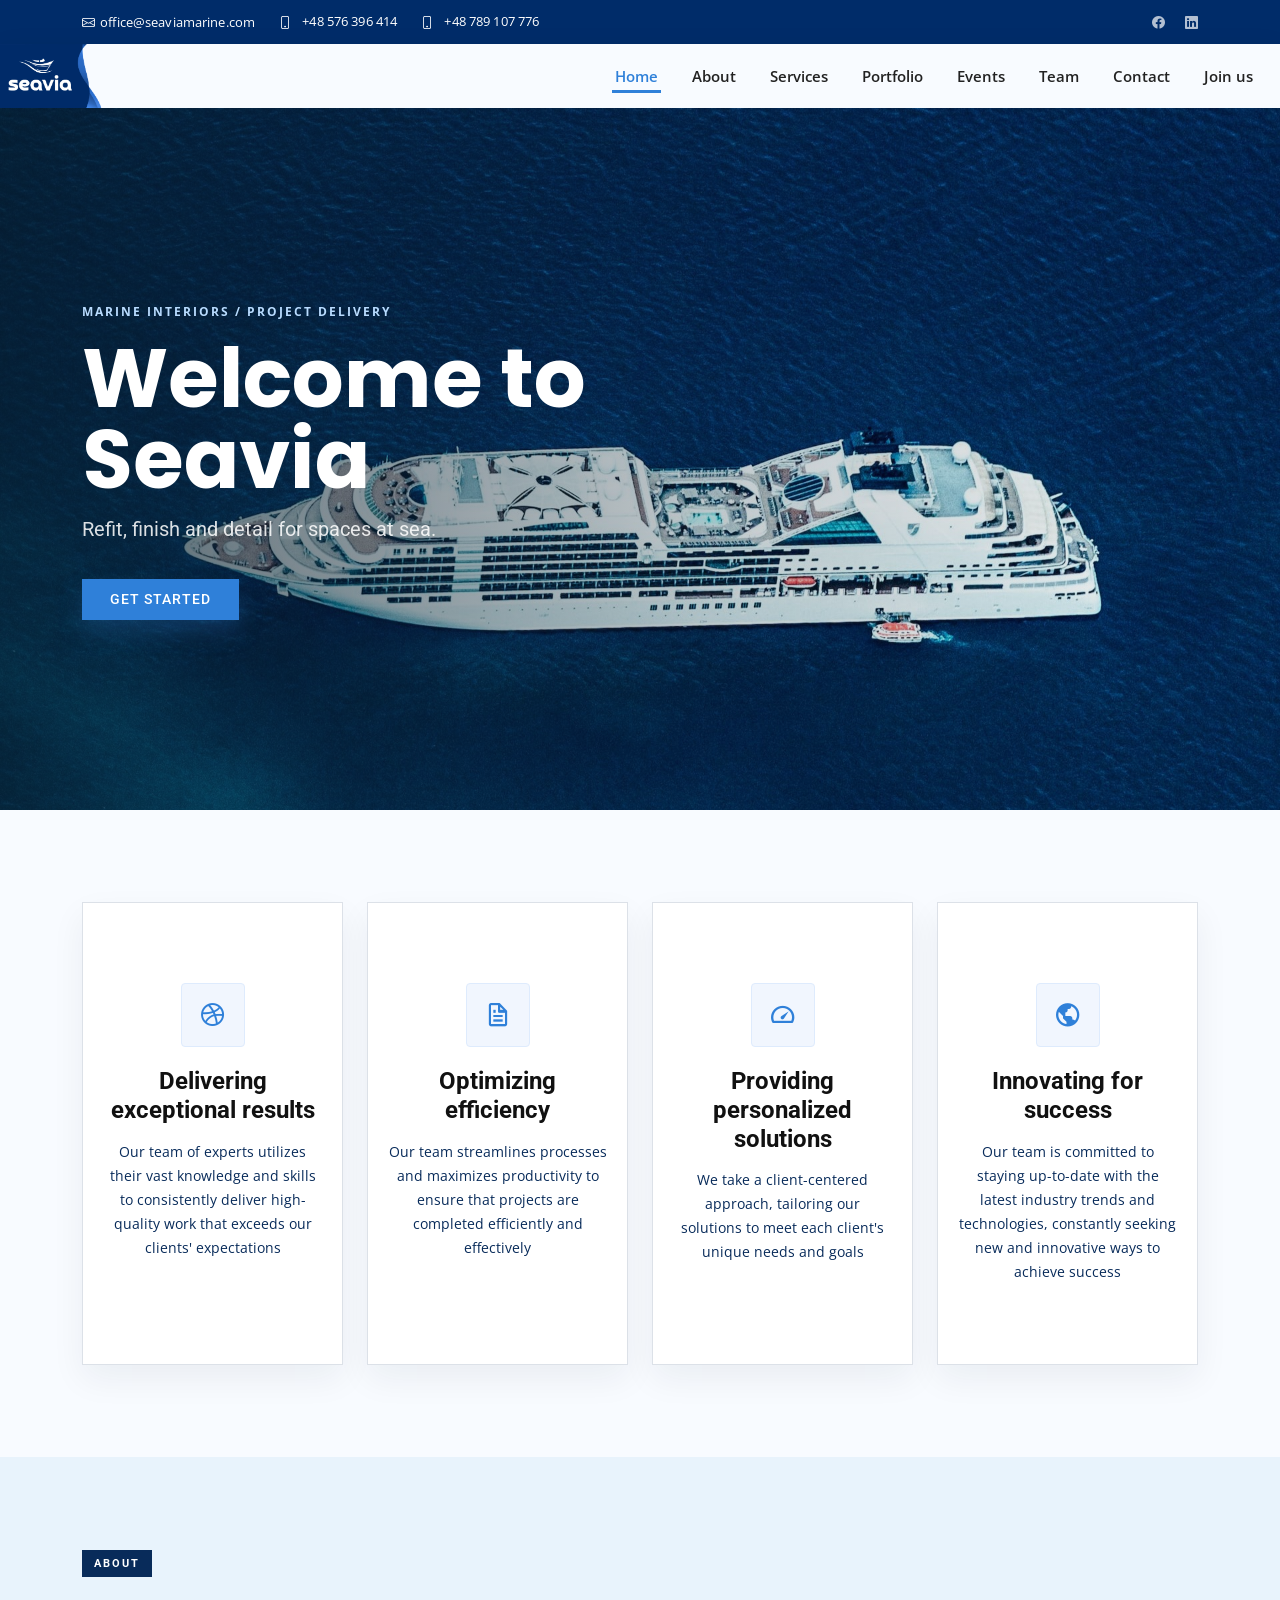
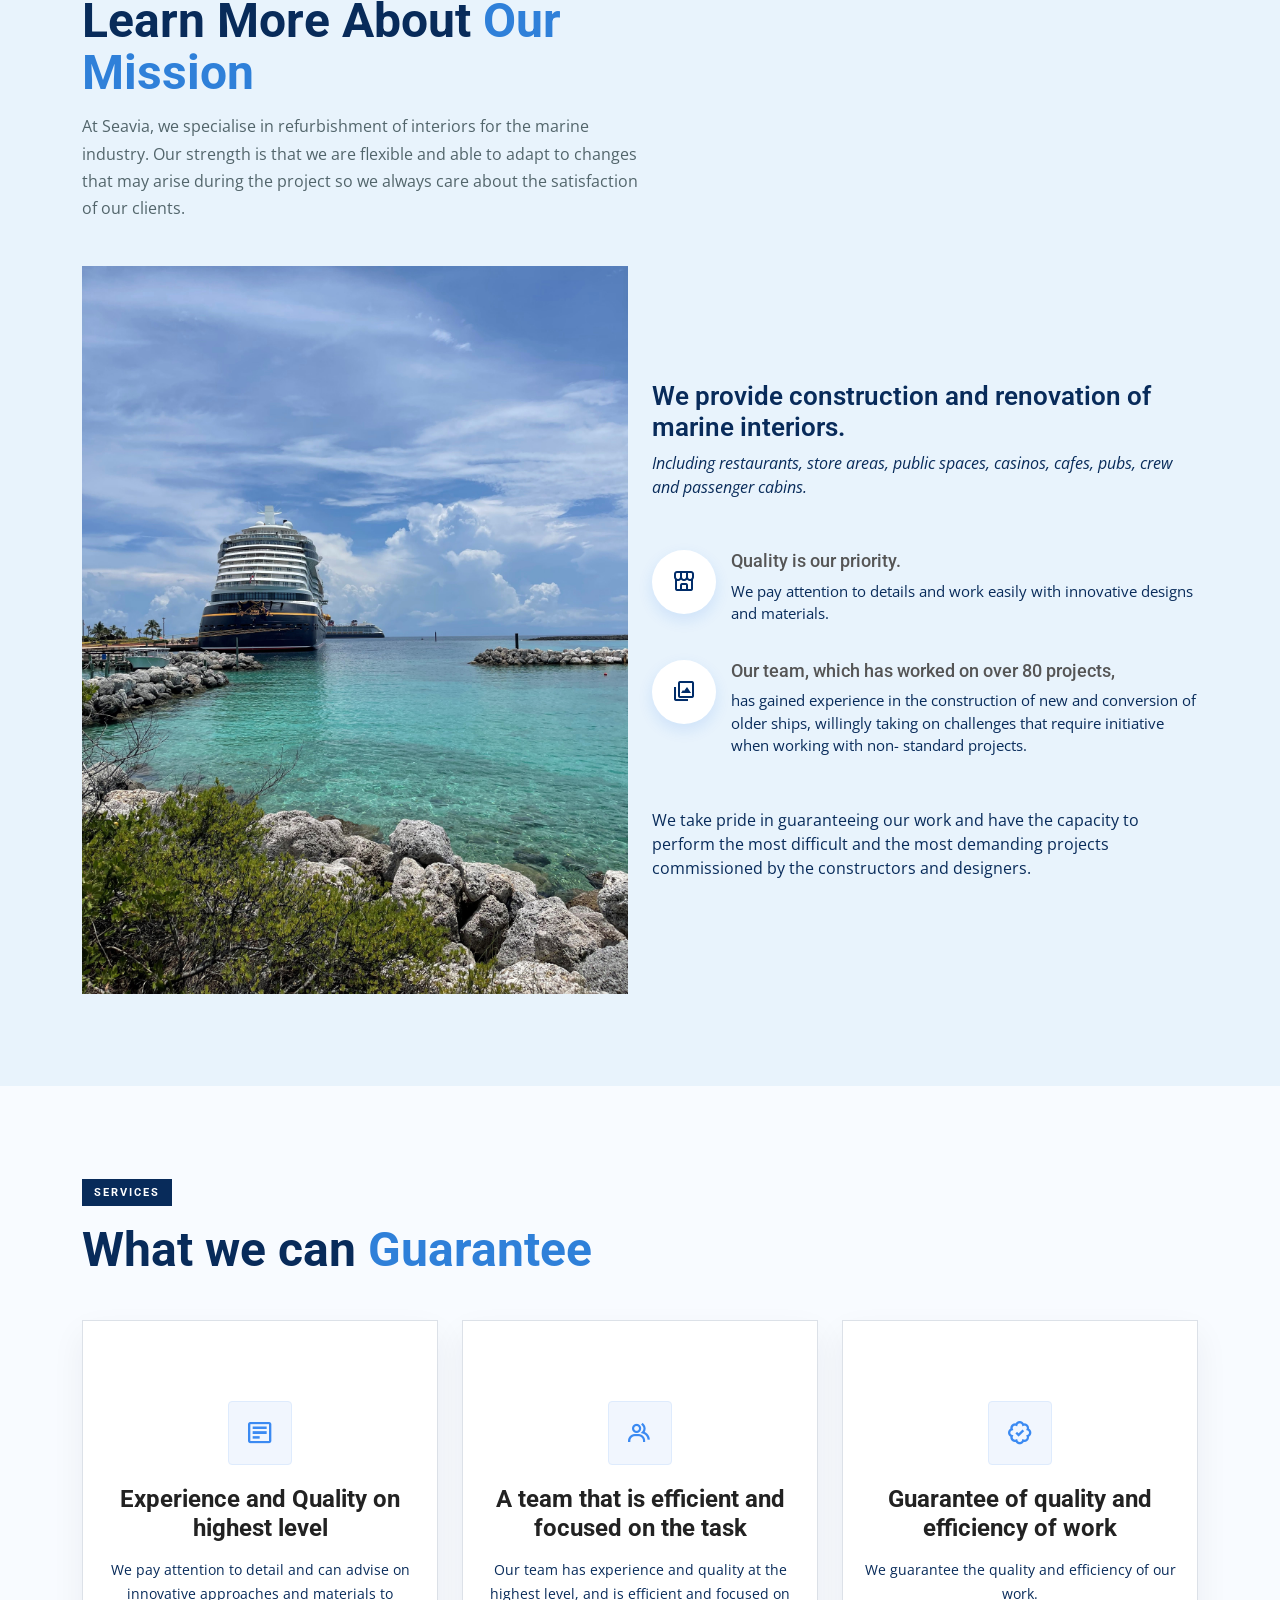
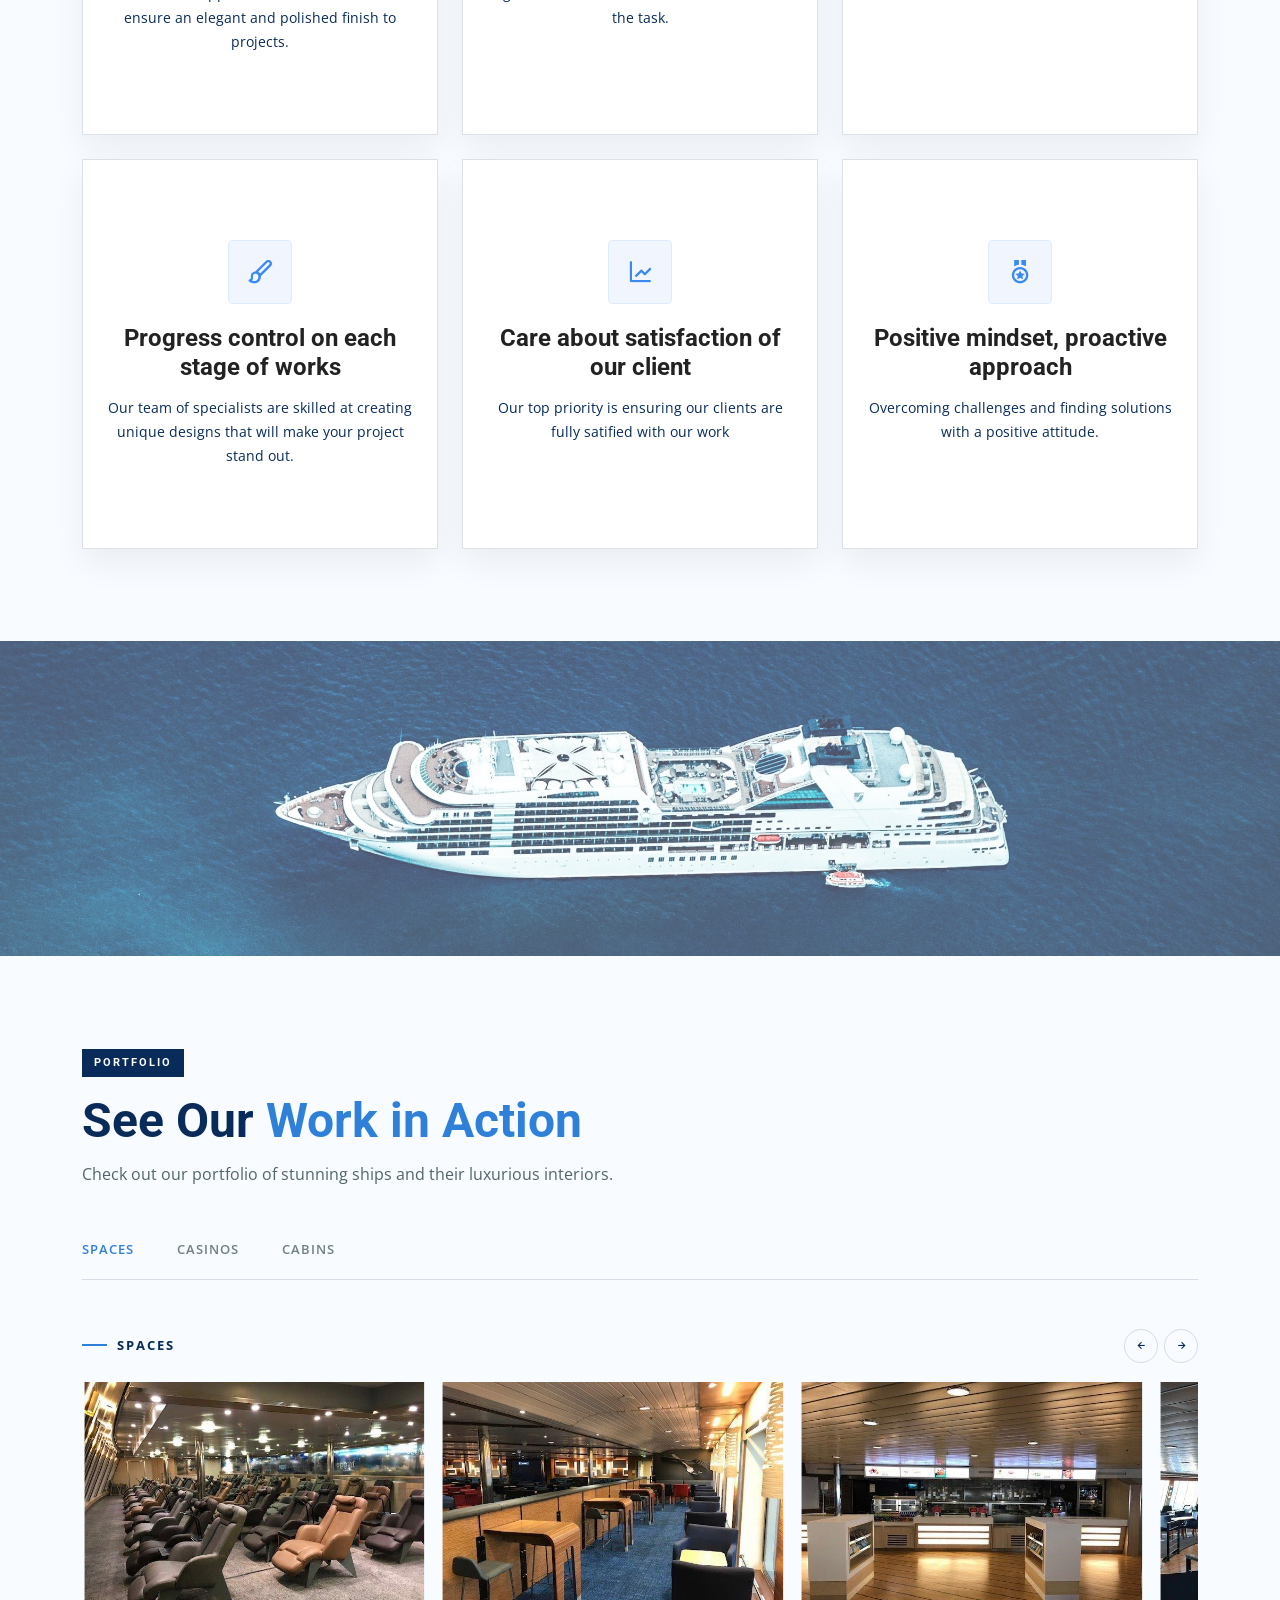
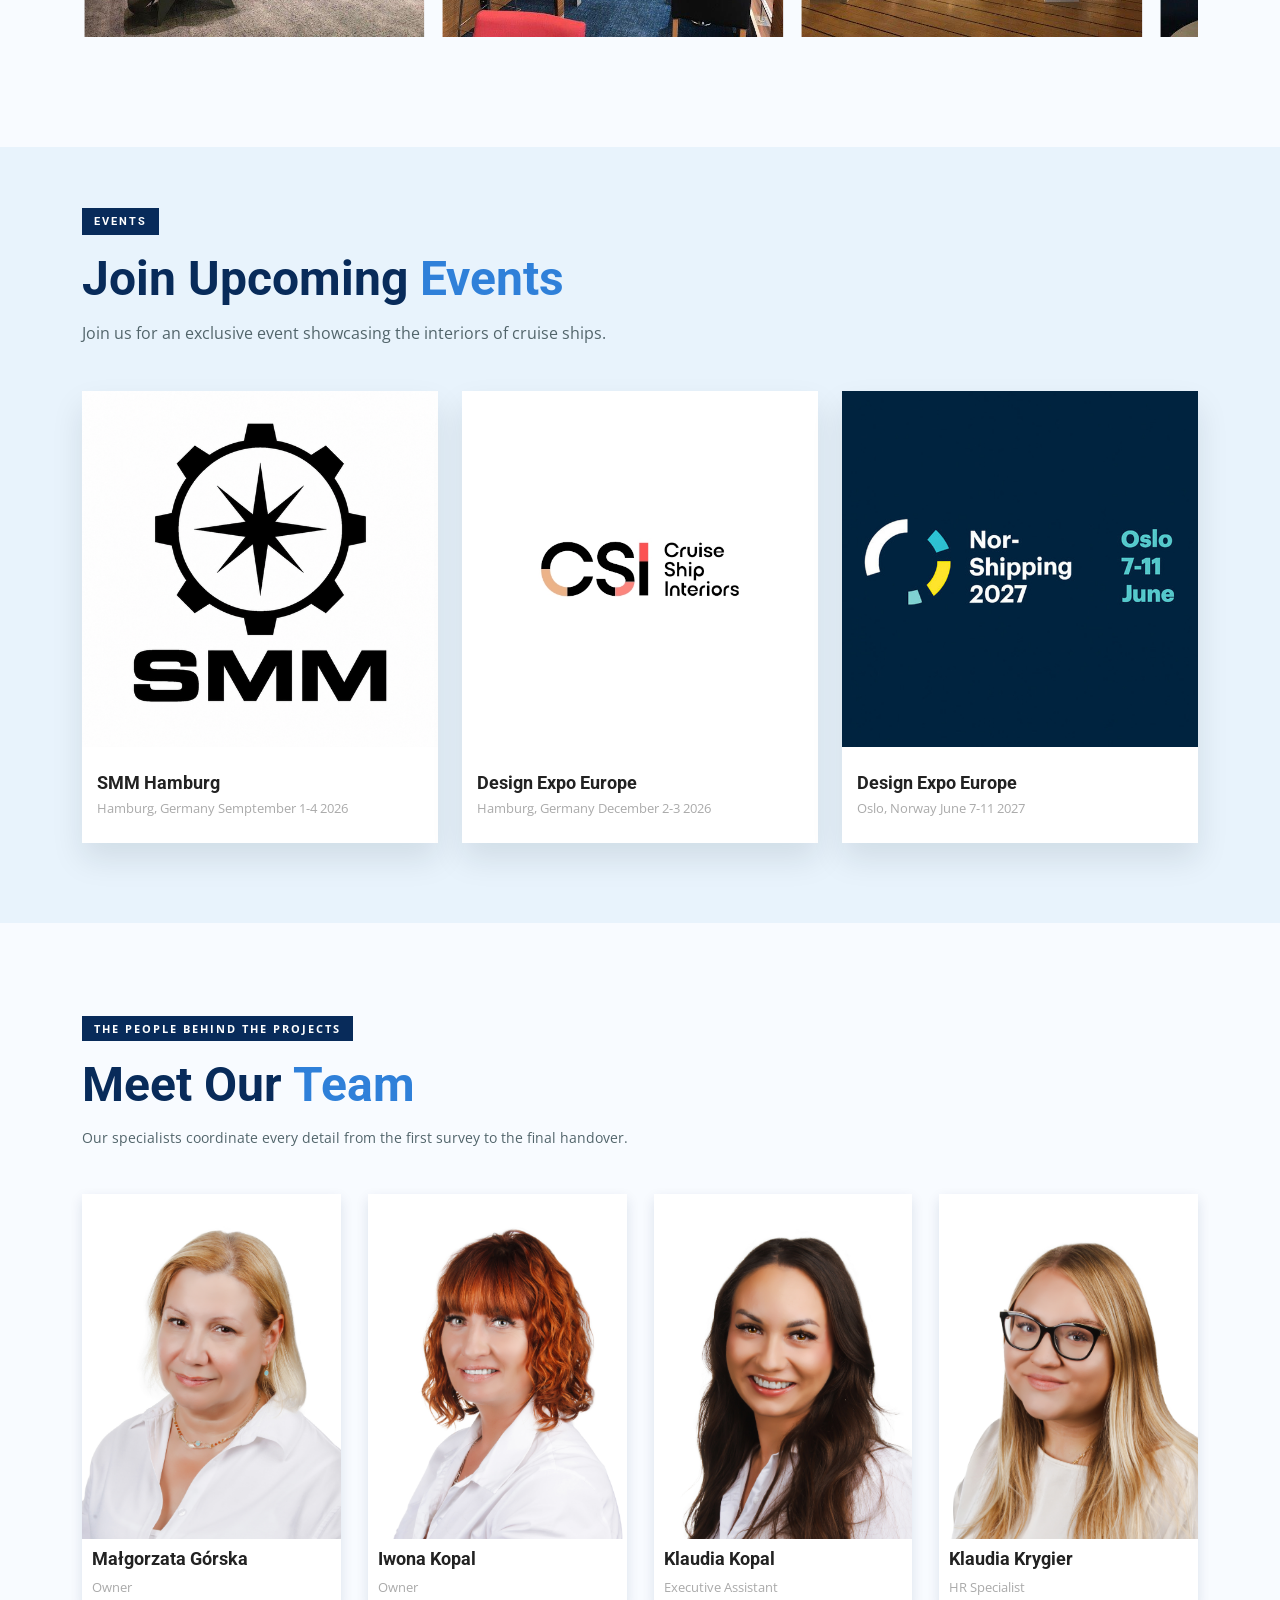
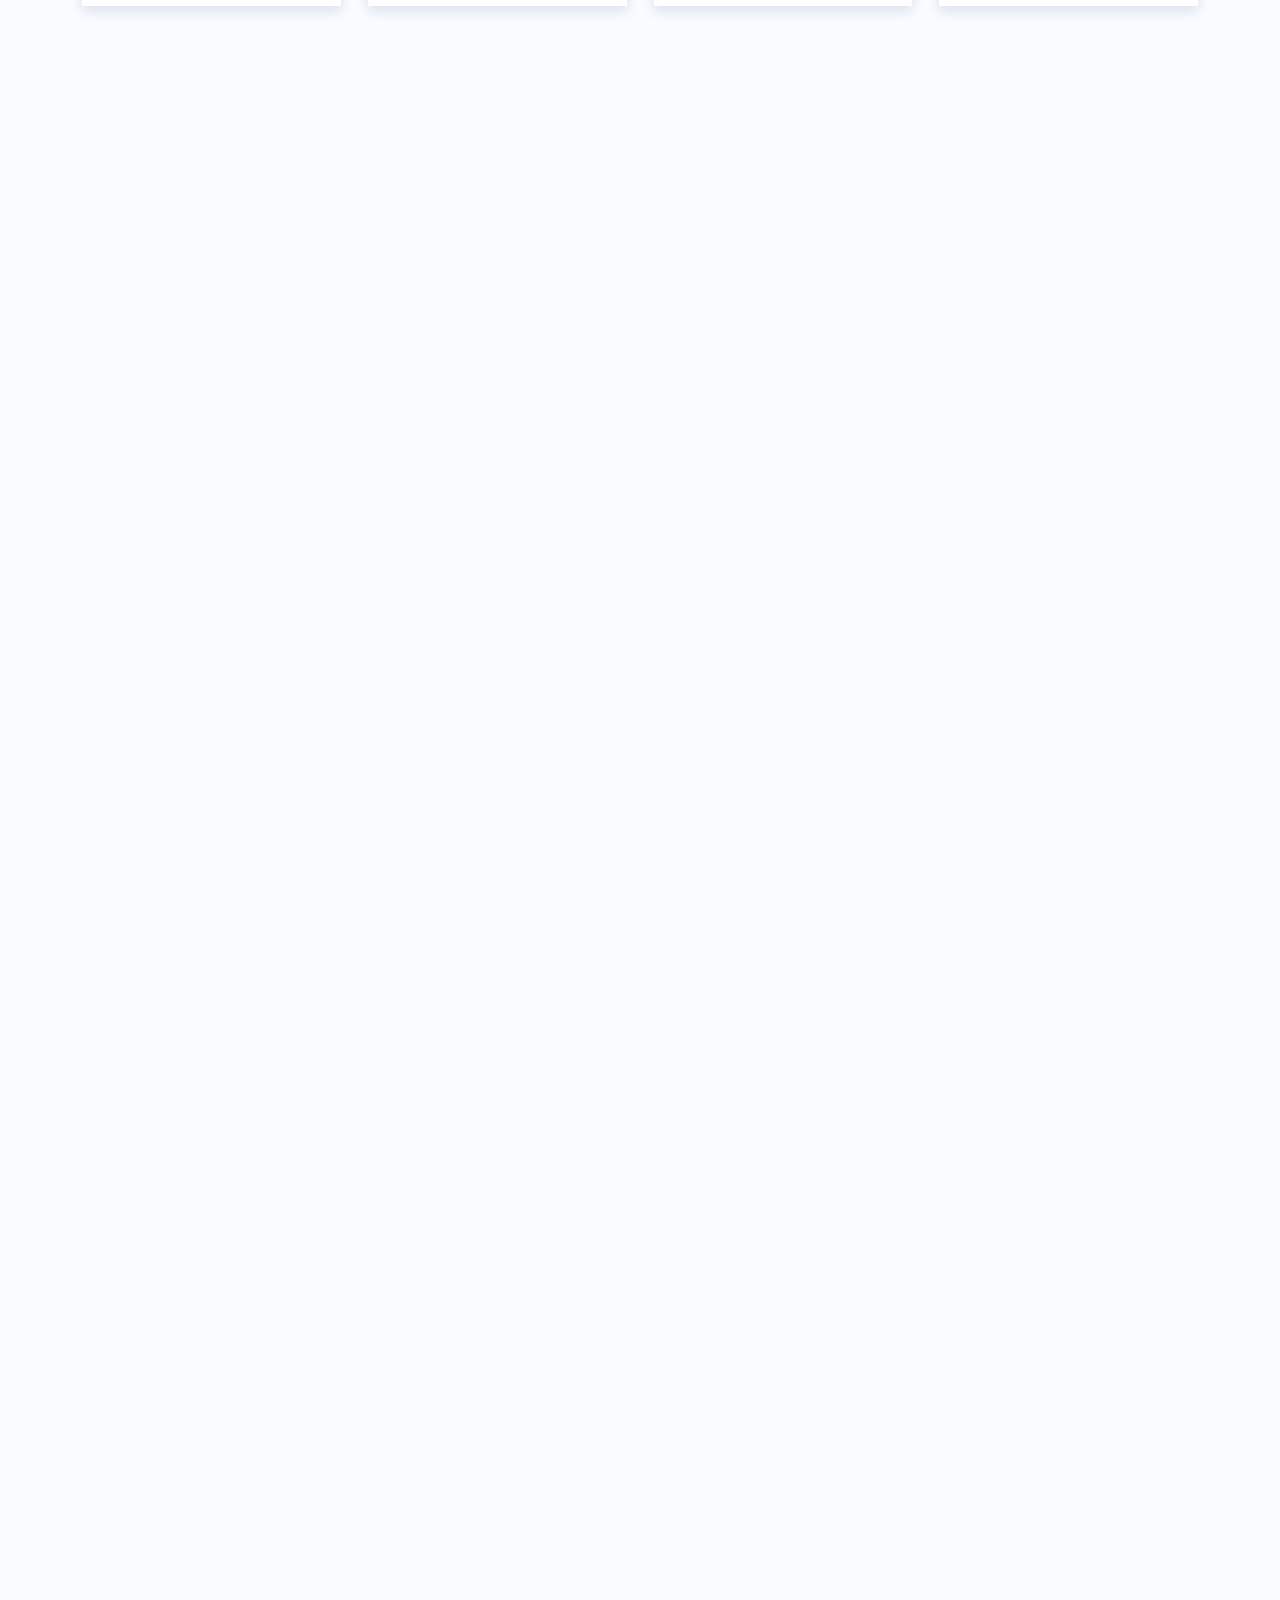
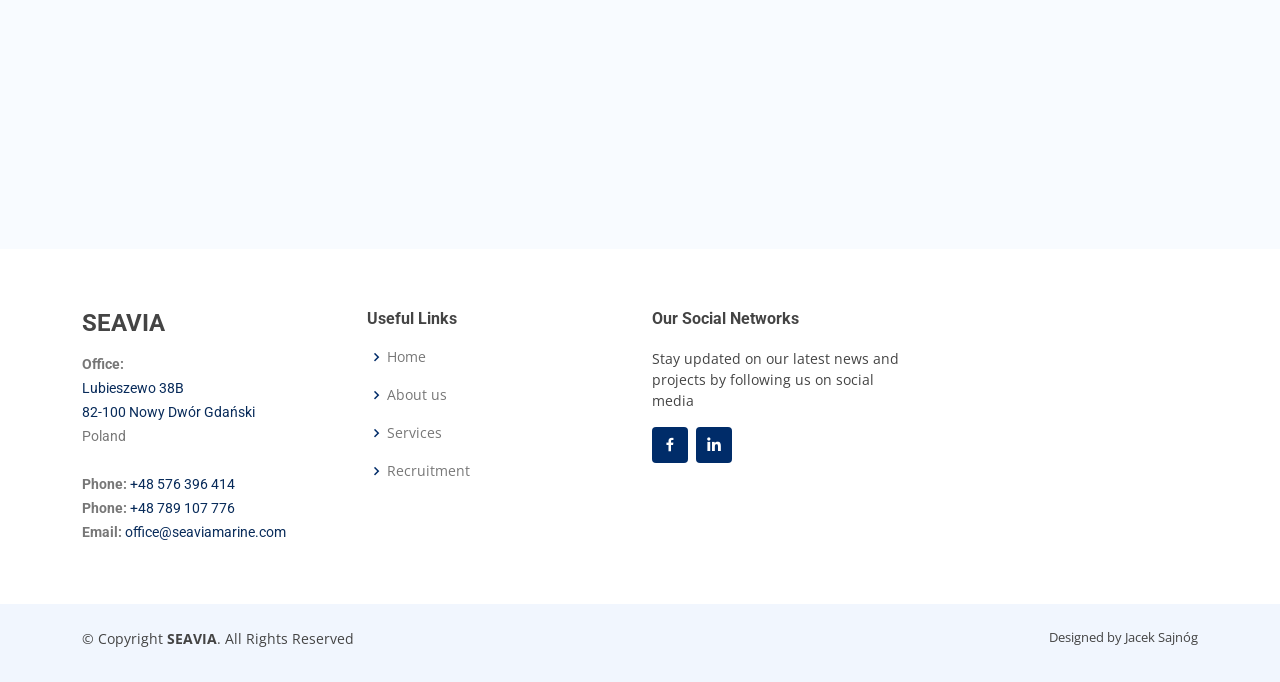
<file: Seavia/index.html>
<!DOCTYPE html>
<html lang="en">

<head>
  <!-- Google tag (gtag.js) -->
  <script async src="https://www.googletagmanager.com/gtag/js?id=G-H6H0X5R3G1"></script>
  <script>
    window.dataLayer = window.dataLayer || [];
    function gtag() { dataLayer.push(arguments); }
    gtag('js', new Date());

    gtag('config', 'G-H6H0X5R3G1');
  </script>
  <meta charset="utf-8">
  <meta content="width=device-width, initial-scale=1.0" name="viewport">

  <title>SEAVIA</title>
  <meta
    content="Discover the ultimate in luxury cruise ship interiors with Seavia. As experts in design and functionality, we offer a unique blend of comfort, style, and technology. Explore our portfolio and experience the best in ship interiors."
    name="description">
  <meta
    content="Seavia, cruise ship interiors, luxury, comfort, style, technology, design, cabins, suites, dining rooms, entertainment, amenities, functionality, experts, portfolio"
    name="keywords">

  <!-- Favicons -->
  <link href="assets/img/favicon.png?v=20260822" rel="icon">
  <link href="assets/img/favicon.png?v=20260822" rel="apple-touch-icon">

  <!-- Google Fonts -->
  <link
    href="https://fonts.googleapis.com/css?family=Open+Sans:300,300i,400,400i,600,600i,700,700i|Roboto:300,300i,400,400i,500,500i,600,600i,700,700i|Poppins:300,300i,400,400i,500,500i,600,600i,700,700i"
    rel="stylesheet">

  <!-- Vendor CSS Files -->
  <link href="assets/vendor/aos/aos.css" rel="stylesheet">
  <link href="assets/vendor/bootstrap/css/bootstrap.min.css" rel="stylesheet">
  <link href="assets/vendor/bootstrap-icons/bootstrap-icons.css" rel="stylesheet">
  <link href="assets/vendor/boxicons/css/boxicons.min.css" rel="stylesheet">
  <link href="assets/vendor/glightbox/css/glightbox.min.css" rel="stylesheet">
  <link href="assets/vendor/swiper/swiper-bundle.min.css" rel="stylesheet">

  <!-- Template Main CSS File -->
  <link href="assets/css/style.css?v=20260831-team-gallery" rel="stylesheet">


</head>

<body>

  <!-- ======= Top Bar ======= -->
  <section id="topbar" class="d-flex align-items-center">
    <div class="container d-flex justify-content-center justify-content-md-between">
      <div class="contact-info d-flex align-items-center">
        <i class="bi bi-envelope d-flex align-items-center"><a href="mailto:office@seaviamarine.com">office@seaviamarine.com</a></i>
        <div class="phone-numbers d-flex flex-column flex-md-row">
          <i class="bi bi-phone d-flex align-items-center ms-4"><span><a href="tel:+48576396414">+48 576 396 414</a></span></i>
          <i class="bi bi-phone d-flex align-items-center ms-4"><span><a href="tel:+48789107776">+48 789 107 776</a></span></i>
        </div>

      </div>
      <div class="social-links d-none d-md-flex align-items-center">
        <!-- <a href="#" class="twitter"><i class="bi bi-twitter"></i></a> -->
        <a href="https://www.facebook.com/profile.php?id=100090723109014" class="facebook" target="_blank"><i
            class="bi bi-facebook"></i></a>
        <!-- <a href="#" class="instagram"><i class="bi bi-instagram"></i></a> -->
        <a href="https://www.linkedin.com/company/seavia-ltd/" class="linkedin" target="_blank"><i
            class="bi bi-linkedin"></i></i></a>
      </div>
    </div>
  </section>

  <!-- ======= Header ======= -->
  <header id="header" class="d-flex align-items-center">
    <div class="container d-flex align-items-center justify-content-between">

      <!-- <h1 class="logo"><a href="index.html">BizLand<span>.</span></a></h1> -->
      <!-- Uncomment below if you prefer to use an image logo -->
      <a href="index.html" class="logo"><img src="assets/img/logo.png?v=20260823" alt="Seavia"></a>

      <nav id="navbar" class="navbar">
        <ul>
          <li><a class="nav-link scrollto active" href="#hero">Home</a></li>
          <li><a class="nav-link scrollto" href="#about">About</a></li>
          <li><a class="nav-link scrollto" href="#services">Services</a></li>
          <li><a class="nav-link scrollto " href="#portfolio">Portfolio</a></li>
          <li><a class="nav-link scrollto" href="#events">Events</a></li>
          <li><a class="nav-link scrollto" href="#team">Team</a></li>
          <!-- <li class="dropdown"><a href="#"><span>Drop Down</span> <i class="bi bi-chevron-down"></i></a>
            <ul>
              <li><a href="#">Interior Design</a></li>
              <li class="dropdown"><a href="#"><span>Deep Drop Down</span> <i class="bi bi-chevron-right"></i></a>
                <ul>
                  <li><a href="#">Deep Drop Down 1</a></li>
                  <li><a href="#">Deep Drop Down 2</a></li>
                  <li><a href="#">Deep Drop Down 3</a></li>
                  <li><a href="#">Deep Drop Down 4</a></li>
                  <li><a href="#">Deep Drop Down 5</a></li>
                </ul>
              </li>
              <li><a href="#">Furniture Selection</a></li>
              <li><a href="#">Lighting Design</a></li>
              <li><a href="#">Space Planning</a></li>
              <li><a href="#">Material Selection</a></li>
            </ul>
          </li> -->
          <li><a class="nav-link scrollto" href="#contact">Contact</a></li>
          <li><a class="nav-link scrollto" href="#recruitment">Join us</a></li>
        </ul>
        <i class="bi bi-list mobile-nav-toggle"></i>
      </nav><!-- .navbar -->

    </div>
  </header><!-- End Header -->

  <!-- ======= Hero Section ======= -->
  <section id="hero" class="d-flex align-items-center">
    <div class="container" data-aos="zoom-out" data-aos-delay="100">
      <span class="hero-kicker">Marine interiors / Project delivery</span>
      <h1>Welcome to <span>Seavia</span></h1>
      <h2>Refit, finish and detail for spaces at sea.</h2>
      <div class="d-flex">
        <a href="#about" class="btn-get-started scrollto">Get Started</a>
        <!-- <a href="https://www.youtube.com/watch?v=jDDaplaOz7Q" class="glightbox btn-watch-video"><i class="bi bi-play-circle"></i><span>Watch Video</span></a> -->
      </div>
    </div>
  </section><!-- End Hero -->

  <main id="main">

    <!-- ======= Featured Services Section ======= -->
    <section id="featured-services" class="featured-services">
      <div class="container" data-aos="fade-up">

        <div class="row">
          <div class="col-md-6 col-lg-3 d-flex align-items-stretch mb-5 mb-lg-0">
            <div class="icon-box" data-aos="fade-up" data-aos-delay="100">
              <div class="icon"><i class="bx bxl-dribbble"></i></div>
              <h4 class="title"><a href="">Delivering exceptional results</a></h4>
              <p class="description">Our team of experts utilizes their vast knowledge and skills to consistently
                deliver high-quality work that exceeds our clients' expectations</p>
            </div>
          </div>

          <div class="col-md-6 col-lg-3 d-flex align-items-stretch mb-5 mb-lg-0">
            <div class="icon-box" data-aos="fade-up" data-aos-delay="200">
              <div class="icon"><i class="bx bx-file"></i></div>
              <h4 class="title"><a href="">Optimizing efficiency</a></h4>
              <p class="description">Our team streamlines processes and maximizes productivity to ensure that projects
                are completed efficiently and effectively</p>
            </div>
          </div>

          <div class="col-md-6 col-lg-3 d-flex align-items-stretch mb-5 mb-lg-0">
            <div class="icon-box" data-aos="fade-up" data-aos-delay="300">
              <div class="icon"><i class="bx bx-tachometer"></i></div>
              <h4 class="title"><a href="">Providing personalized solutions</a></h4>
              <p class="description">We take a client-centered approach, tailoring our solutions to meet each client's
                unique needs and goals</p>
            </div>
          </div>

          <div class="col-md-6 col-lg-3 d-flex align-items-stretch mb-5 mb-lg-0">
            <div class="icon-box" data-aos="fade-up" data-aos-delay="400">
              <div class="icon"><i class="bx bx-world"></i></div>
              <h4 class="title"><a href="">Innovating for success</a></h4>
              <p class="description">Our team is committed to staying up-to-date with the latest industry trends and
                technologies, constantly seeking new and innovative ways to achieve success</p>
            </div>
          </div>

        </div>

      </div>
    </section><!-- End Featured Services Section -->

    <!-- ======= About Section ======= -->
    <section id="about" class="about section-bg">
      <div class="container" data-aos="fade-up">

        <div class="section-title">
          <h2>About</h2>
          <h3>Learn More About <span>Our Mission</span></h3>
          <p>At Seavia, we specialise in refurbishment of interiors for the marine industry. Our
            strength is that we are flexible and able to adapt to changes that may arise during the project so we
            always care about the satisfaction of our clients. </p>
        </div>

        <div class="row">
          <div class="col-lg-6" data-aos="fade-right" data-aos-delay="100">
            <img src="assets/img/about.jpg" class="img-fluid" alt="">
          </div>
          <div class="col-lg-6 pt-4 pt-lg-0 content d-flex flex-column justify-content-center" data-aos="fade-up"
            data-aos-delay="100">
            <h3>We provide construction and renovation of marine interiors.</h3>
            <p class="fst-italic">
              Including restaurants, store areas, public spaces, casinos, cafes, pubs, crew and passenger cabins.
            </p>
            <ul>
              <li>
                <i class="bx bx-store-alt"></i>
                <div>
                  <h5>Quality is our priority.</h5>
                  <p>We pay attention to
                    details and work easily with innovative designs and materials.</p>
                </div>
              </li>
              <li>
                <i class="bx bx-images"></i>
                <div>
                  <h5>Our team, which has worked on over 80 projects,</h5>
                  <p>has gained experience in the construction of new and

                    conversion of older ships, willingly taking on challenges that require initiative when working with
                    non-
                    standard projects.</p>
                </div>
              </li>
            </ul>
            <p>
              We take pride in guaranteeing our work and have the capacity to perform the most difficult and the most
              demanding projects commissioned by the constructors and designers.
            </p>
          </div>
        </div>

      </div>
    </section><!-- End About Section -->

    <!-- ======= Services Section ======= -->
    <section id="services" class="services">
      <div class="container" data-aos="fade-up">

        <div class="section-title">
          <h2>Services</h2>
          <h3>What we can <span>Guarantee</span></h3>
          <!-- <p>From spacious vessels with ample deck space to top-notch dining options and entertainment, we have everything you need to make your sea journey a once-in-a-lifetime experience.</p> -->
        </div>

        <div class="row">
          <div class="col-lg-4 col-md-6 d-flex align-items-stretch" data-aos="zoom-in" data-aos-delay="100">
            <div class="icon-box">
              <div class="icon"><i class="bx bx-detail"></i></div>
              <h4><a href="">Experience and Quality on highest level</a></h4>
              <p>We pay attention to detail and can advise on innovative approaches and materials to ensure an elegant
                and polished finish to projects.</p>
            </div>
          </div>
          <div class="col-lg-4 col-md-6 d-flex align-items-stretch mt-4 mt-md-0" data-aos="zoom-in"
            data-aos-delay="200">
            <div class="icon-box">
              <div class="icon"><i class="bx bx-group"></i></div>
              <h4><a href="">A team that is efficient and focused on the task</a></h4>
              <p>Our team has experience and quality at the highest level, and is efficient and focused on the task.</p>
            </div>
          </div>
          <div class="col-lg-4 col-md-6 d-flex align-items-stretch mt-4 mt-lg-0" data-aos="zoom-in"
            data-aos-delay="300">
            <div class="icon-box">
              <div class="icon"><i class="bx bx-badge-check"></i></div>
              <h4><a href="">Guarantee of quality and efficiency of work</a></h4>
              <p>We guarantee the quality and efficiency of our work.</p>
            </div>
          </div>

          <div class="col-lg-4 col-md-6 d-flex align-items-stretch mt-4" data-aos="zoom-in" data-aos-delay="400">
            <div class="icon-box">
              <div class="icon"><i class="bx bx-paint"></i></div>
              <h4><a href="">Progress control on each stage of works</a></h4>
              <p>Our team of specialists are skilled at creating unique designs that will make your project stand out.</p>
            </div>
          </div>

          <div class="col-lg-4 col-md-6 d-flex align-items-stretch mt-4" data-aos="zoom-in" data-aos-delay="500">
            <div class="icon-box">
              <div class="icon"><i class="bx bx-line-chart"></i></div>
              <h4><a href="">Care about satisfaction of our client</a></h4>
              <p>Our top priority is ensuring our clients are fully satified with our work</p>
            </div>
          </div>

          <div class="col-lg-4 col-md-6 d-flex align-items-stretch mt-4" data-aos="zoom-in" data-aos-delay="600">
            <div class="icon-box">
              <div class="icon"><i class="bx bx-medal"></i></div>
              <h4><a href="">Positive mindset, proactive approach</a></h4>
              <p>Overcoming challenges and finding solutions with a positive attitude.</p>
            </div>
          </div>

        </div>

      </div>
    </section><!-- End Services Section -->

    <!-- ======= Testimonials Section ======= -->
    <section id="testimonials" class="testimonials">
      <div class="container" data-aos="zoom-in">



      </div>
    </section><!-- End Testimonials Section -->

    <!-- ======= Portfolio Section ======= -->
    <section id="portfolio" class="portfolio">
      <div class="container" data-aos="fade-up">

        <div class="section-title">
          <h2>Portfolio</h2>
          <h3>See Our <span>Work in Action</span></h3>
          <p>Check out our portfolio of stunning ships and their luxurious interiors.</p>
        </div>

        <div class="row" data-aos="fade-up" data-aos-delay="100">
          <div class="col-lg-12">
            <ul id="portfolio-flters">
              <li data-filter=".filter-spaces" class="filter-active">Spaces</li>
              <li data-filter=".filter-casinos">Casinos</li>
              <li data-filter=".filter-cabins">Cabins</li>
            </ul>
          </div>
        </div>

        <div class="portfolio-container" data-aos="fade-up" data-aos-delay="200">

          <div class="col-lg-4 col-md-6 portfolio-item filter-cabins">
            <img src="assets/img/portfolio/cabins-1.jpg" class="img-fluid" alt="">
            <div class="portfolio-info">
              <h4>App 1</h4>
              <p>App</p>
              <a href="assets/img/portfolio/cabins-1.jpg" data-gallery="portfolioGallery"
                class="portfolio-lightbox preview-link" title="App 1"><i class="bx bx-plus"></i></a>
              <a href="portfolio-details.html" class="details-link" title="More Details"><i class="bx bx-link"></i></a>
            </div>
          </div>

          <div class="col-lg-4 col-md-6 portfolio-item filter-cabins">
            <img src="assets/img/portfolio/cabins-2.jpg" class="img-fluid" alt="">
            <div class="portfolio-info">
              <h4>Web 3</h4>
              <p>Web</p>
              <a href="assets/img/portfolio/cabins-2.jpg" data-gallery="portfolioGallery"
                class="portfolio-lightbox preview-link" title="Web 3"><i class="bx bx-plus"></i></a>
              <a href="portfolio-details.html" class="details-link" title="More Details"><i class="bx bx-link"></i></a>
            </div>
          </div>

          <div class="col-lg-4 col-md-6 portfolio-item filter-spaces">
            <img src="assets/img/portfolio/spaces-1.jpeg" class="img-fluid" alt="">
            <div class="portfolio-info">
              <h4>App 2</h4>
              <p>App</p>
              <a href="assets/img/portfolio/spaces-1.jpeg" data-gallery="portfolioGallery"
                class="portfolio-lightbox preview-link" title="App 2"><i class="bx bx-plus"></i></a>
              <a href="portfolio-details.html" class="details-link" title="More Details"><i class="bx bx-link"></i></a>
            </div>
          </div>

          <div class="col-lg-4 col-md-6 portfolio-item filter-spaces">
            <img src="assets/img/portfolio/spaces-2.jpg" class="img-fluid" alt="">
            <div class="portfolio-info">
              <h4>Card 2</h4>
              <p>Card</p>
              <a href="assets/img/portfolio/spaces-2.jpg" data-gallery="portfolioGallery"
                class="portfolio-lightbox preview-link" title="Card 2"><i class="bx bx-plus"></i></a>
              <a href="portfolio-details.html" class="details-link" title="More Details"><i class="bx bx-link"></i></a>
            </div>
          </div>

          <div class="col-lg-4 col-md-6 portfolio-item filter-casinos">
            <img src="assets/img/portfolio/casinos-1.jpg" class="img-fluid" alt="">
            <div class="portfolio-info">
              <h4>Web 2</h4>
              <p>Web</p>
              <a href="assets/img/portfolio/casinos-1.jpg" data-gallery="portfolioGallery"
                class="portfolio-lightbox preview-link" title="Web 2"><i class="bx bx-plus"></i></a>
              <a href="portfolio-details.html" class="details-link" title="More Details"><i class="bx bx-link"></i></a>
            </div>
          </div>

          <div class="col-lg-4 col-md-6 portfolio-item filter-casinos">
            <img src="assets/img/portfolio/casinos-2.jpg" class="img-fluid" alt="">
            <div class="portfolio-info">
              <h4>App 3</h4>
              <p>App</p>
              <a href="assets/img/portfolio/casinos-2.jpg" data-gallery="portfolioGallery"
                class="portfolio-lightbox preview-link" title="App 3"><i class="bx bx-plus"></i></a>
              <a href="portfolio-details.html" class="details-link" title="More Details"><i class="bx bx-link"></i></a>
            </div>
          </div>

          <div class="col-lg-4 col-md-6 portfolio-item filter-cabins">
            <img src="assets/img/portfolio/cabins-4.jpg" class="img-fluid" alt="">
            <div class="portfolio-info">
              <h4>Card 1</h4>
              <p>Card</p>
              <a href="assets/img/portfolio/cabins-4.jpg" data-gallery="portfolioGallery"
                class="portfolio-lightbox preview-link" title="Card 1"><i class="bx bx-plus"></i></a>
              <a href="portfolio-details.html" class="details-link" title="More Details"><i class="bx bx-link"></i></a>
            </div>
          </div>

          <div class="col-lg-4 col-md-6 portfolio-item filter-cabins">
            <img src="assets/img/portfolio/cabins-3.jpg" class="img-fluid" alt="">
            <div class="portfolio-info">
              <h4>Card 3</h4>
              <p>Card</p>
              <a href="assets/img/portfolio/cabins-3.jpg" data-gallery="portfolioGallery"
                class="portfolio-lightbox preview-link" title="Card 3"><i class="bx bx-plus"></i></a>
              <a href="portfolio-details.html" class="details-link" title="More Details"><i class="bx bx-link"></i></a>
            </div>
          </div>

          <div class="col-lg-4 col-md-6 portfolio-item filter-spaces">
            <img src="assets/img/portfolio/spaces-3.jpg" class="img-fluid" alt="">
            <div class="portfolio-info">
              <h4>Web 3</h4>
              <p>Web</p>
              <a href="assets/img/portfolio/spaces-3.jpg" data-gallery="portfolioGallery"
                class="portfolio-lightbox preview-link" title="Web 3"><i class="bx bx-plus"></i></a>
              <a href="portfolio-details.html" class="details-link" title="More Details"><i class="bx bx-link"></i></a>
            </div>
          </div>

          <div class="col-lg-4 col-md-6 portfolio-item filter-spaces">
            <img src="assets/img/portfolio/spaces-4.jpg" class="img-fluid" alt="">
            <div class="portfolio-info">
              <h4>Web 3</h4>
              <p>Web</p>
              <a href="assets/img/portfolio/spaces-4.jpg" data-gallery="portfolioGallery"
                class="portfolio-lightbox preview-link" title="Web 3"><i class="bx bx-plus"></i></a>
              <a href="portfolio-details.html" class="details-link" title="More Details"><i class="bx bx-link"></i></a>
            </div>
          </div>

          <div class="col-lg-4 col-md-6 portfolio-item filter-cabins">
            <img src="assets/img/portfolio/cabins-5.jpg" class="img-fluid" alt="">
            <div class="portfolio-info">
              <h4>Web 3</h4>
              <p>Web</p>
              <a href="assets/img/portfolio/cabins-5.jpg" data-gallery="portfolioGallery"
                class="portfolio-lightbox preview-link" title="Web 3"><i class="bx bx-plus"></i></a>
              <a href="portfolio-details.html" class="details-link" title="More Details"><i class="bx bx-link"></i></a>
            </div>
          </div>

          <div class="col-lg-4 col-md-6 portfolio-item filter-cabins">
            <img src="assets/img/portfolio/cabins-6.jpg" class="img-fluid" alt="">
            <div class="portfolio-info">
              <h4>Web 3</h4>
              <p>Web</p>
              <a href="assets/img/portfolio/cabins-6.jpg" data-gallery="portfolioGallery"
                class="portfolio-lightbox preview-link" title="Web 3"><i class="bx bx-plus"></i></a>
              <a href="portfolio-details.html" class="details-link" title="More Details"><i class="bx bx-link"></i></a>
            </div>
          </div>

          <div class="col-lg-4 col-md-6 portfolio-item filter-spaces">
            <img src="assets/img/portfolio/spaces-5.jpg" class="img-fluid" alt="">
            <div class="portfolio-info">
              <h4>Web 3</h4>
              <p>Web</p>
              <a href="assets/img/portfolio/spaces-5.jpg" data-gallery="portfolioGallery"
                class="portfolio-lightbox preview-link" title="Web 3"><i class="bx bx-plus"></i></a>
              <a href="portfolio-details.html" class="details-link" title="More Details"><i class="bx bx-link"></i></a>
            </div>
          </div>

          <div class="col-lg-4 col-md-6 portfolio-item filter-spaces">
            <img src="assets/img/portfolio/spaces-6.jpg" class="img-fluid" alt="">
            <div class="portfolio-info">
              <h4>Web 3</h4>
              <p>Web</p>
              <a href="assets/img/portfolio/spaces-6.jpg" data-gallery="portfolioGallery"
                class="portfolio-lightbox preview-link" title="Web 3"><i class="bx bx-plus"></i></a>
              <a href="portfolio-details.html" class="details-link" title="More Details"><i class="bx bx-link"></i></a>
            </div>
          </div>

          <div class="col-lg-4 col-md-6 portfolio-item filter-casinos">
            <img src="assets/img/portfolio/casinos-4.jpg" class="img-fluid" alt="">
            <div class="portfolio-info">
              <h4>Web 3</h4>
              <p>Web</p>
              <a href="assets/img/portfolio/casinos-4.jpg" data-gallery="portfolioGallery"
                class="portfolio-lightbox preview-link" title="Web 3"><i class="bx bx-plus"></i></a>
              <a href="portfolio-details.html" class="details-link" title="More Details"><i class="bx bx-link"></i></a>
            </div>
          </div>

          <div class="col-lg-4 col-md-6 portfolio-item filter-casinos">
            <img src="assets/img/portfolio/casinos-3.jpg" class="img-fluid" alt="">
            <div class="portfolio-info">
              <h4>Web 3</h4>
              <p>Web</p>
              <a href="assets/img/portfolio/casinos-3.jpg" data-gallery="portfolioGallery"
                class="portfolio-lightbox preview-link" title="Web 3"><i class="bx bx-plus"></i></a>
              <a href="portfolio-details.html" class="details-link" title="More Details"><i class="bx bx-link"></i></a>
            </div>
          </div>

          <div class="col-lg-4 col-md-6 portfolio-item filter-cabins">
            <img src="assets/img/portfolio/cabins-7.jpeg" class="img-fluid" alt="">
            <div class="portfolio-info">
              <h4>Web 3</h4>
              <p>Web</p>
              <a href="assets/img/portfolio/cabins-7.jpeg" data-gallery="portfolioGallery"
                class="portfolio-lightbox preview-link" title="Web 3"><i class="bx bx-plus"></i></a>
              <a href="portfolio-details.html" class="details-link" title="More Details"><i class="bx bx-link"></i></a>
            </div>
          </div>

          <div class="col-lg-4 col-md-6 portfolio-item filter-cabins">
            <img src="assets/img/portfolio/cabins-8.jpeg" class="img-fluid" alt="">
            <div class="portfolio-info">
              <h4>Web 3</h4>
              <p>Web</p>
              <a href="assets/img/portfolio/cabins-8.jpeg" data-gallery="portfolioGallery"
                class="portfolio-lightbox preview-link" title="Web 3"><i class="bx bx-plus"></i></a>
              <a href="portfolio-details.html" class="details-link" title="More Details"><i class="bx bx-link"></i></a>
            </div>
          </div>

          <div class="col-lg-4 col-md-6 portfolio-item filter-spaces">
            <img src="assets/img/portfolio/spaces-7.jpg" class="img-fluid" alt="">
            <div class="portfolio-info">
              <h4>Web 3</h4>
              <p>Web</p>
              <a href="assets/img/portfolio/spaces-7.jpg" data-gallery="portfolioGallery"
                class="portfolio-lightbox preview-link" title="Web 3"><i class="bx bx-plus"></i></a>
              <a href="portfolio-details.html" class="details-link" title="More Details"><i class="bx bx-link"></i></a>
            </div>
          </div>

          <div class="col-lg-4 col-md-6 portfolio-item filter-spaces">
            <img src="assets/img/portfolio/spaces-8.jpg" class="img-fluid" alt="">
            <div class="portfolio-info">
              <h4>Web 3</h4>
              <p>Web</p>
              <a href="assets/img/portfolio/spaces-8.jpg" data-gallery="portfolioGallery"
                class="portfolio-lightbox preview-link" title="Web 3"><i class="bx bx-plus"></i></a>
              <a href="portfolio-details.html" class="details-link" title="More Details"><i class="bx bx-link"></i></a>
            </div>
          </div>

          <div class="col-lg-4 col-md-6 portfolio-item filter-cabins">
            <img src="assets/img/portfolio/cabins-9.jpeg" class="img-fluid" alt="">
            <div class="portfolio-info">
              <h4>Web 3</h4>
              <p>Web</p>
              <a href="assets/img/portfolio/cabins-9.jpeg" data-gallery="portfolioGallery"
                class="portfolio-lightbox preview-link" title="Web 3"><i class="bx bx-plus"></i></a>
              <a href="portfolio-details.html" class="details-link" title="More Details"><i class="bx bx-link"></i></a>
            </div>
          </div>

          <div class="col-lg-4 col-md-6 portfolio-item filter-cabins">
            <img src="assets/img/portfolio/cabins-10.jpeg" class="img-fluid" alt="">
            <div class="portfolio-info">
              <h4>Web 3</h4>
              <p>Web</p>
              <a href="assets/img/portfolio/cabins-10.jpeg" data-gallery="portfolioGallery"
                class="portfolio-lightbox preview-link" title="Web 3"><i class="bx bx-plus"></i></a>
              <a href="portfolio-details.html" class="details-link" title="More Details"><i class="bx bx-link"></i></a>
            </div>
          </div>

          <div class="col-lg-4 col-md-6 portfolio-item filter-spaces">
            <img src="assets/img/portfolio/spaces-12.jpg" class="img-fluid" alt="">
            <div class="portfolio-info">
              <h4>Web 3</h4>
              <p>Web</p>
              <a href="assets/img/portfolio/spaces-12.jpg" data-gallery="portfolioGallery"
                class="portfolio-lightbox preview-link" title="Web 3"><i class="bx bx-plus"></i></a>
              <a href="portfolio-details.html" class="details-link" title="More Details"><i class="bx bx-link"></i></a>
            </div>
          </div>

          <div class="col-lg-4 col-md-6 portfolio-item filter-casinos">
            <img src="assets/img/portfolio/casinos-5.jpg" class="img-fluid" alt="">
            <div class="portfolio-info">
              <h4>Web 3</h4>
              <p>Web</p>
              <a href="assets/img/portfolio/casinos-5.jpg" data-gallery="portfolioGallery"
                class="portfolio-lightbox preview-link" title="Web 3"><i class="bx bx-plus"></i></a>
              <a href="portfolio-details.html" class="details-link" title="More Details"><i class="bx bx-link"></i></a>
            </div>
          </div>




        </div>

      </div>
    </section><!-- End Portfolio Section -->

    <!-- ======= Events Section ======= -->
    <section id="events" class="events section-bg">
      <div class="container" data-aos="fade-up">

        <div class="section-title">
          <h2>Events</h2>
          <h3>Join Upcoming <span>Events</span></h3>
          <p>Join us for an exclusive event showcasing the interiors of cruise ships.</p>
        </div>

        <div class="row">

          <!-- <div class="col-lg-4 col-md-4 d-flex align-items-stretch" data-aos="fade-up" data-aos-delay="100">
            <a href="https://www.shippaxferryconference.com/en/conference-2023.aspx" target="_blank">
              <div class="member">
                <div class="member-img">
                  <img src="assets/img/events/events-1.jpg" class="img-fluid" alt="">
                  <div class="social">
                    <a href=""><i class="bi bi-twitter"></i></a>
                    <a href=""><i class="bi bi-facebook"></i></a>
                    <a href=""><i class="bi bi-instagram"></i></a>
                    <a href=""><i class="bi bi-linkedin"></i></a>
                  </div>
                </div>
                <div class="member-info">
                  <h4>Shippax Ferry Conference</h4>
                  <span>Barcelona, Spain April 24-26</span>
                </div>
              </div>
            </a>
          </div> -->


          <div class="col-lg-4 col-md-4 d-flex align-items-stretch" data-aos="fade-up" data-aos-delay="300">
            <a href="https://www.smm-hamburg.com" target="_blank">
              <div class="member">
                <div class="member-img">
                  <img src="assets/img/events/smm-hamburg.png" class="img-fluid" alt="">
                  <div class="social">
                    <a href=""><i class="bi bi-twitter"></i></a>
                    <a href=""><i class="bi bi-facebook"></i></a>
                    <a href=""><i class="bi bi-instagram"></i></a>
                    <a href=""><i class="bi bi-linkedin"></i></a>
                  </div>
                </div>
                <div class="member-info">
                  <h4>SMM Hamburg</h4>
                  <span>Hamburg, Germany Semptember 1-4 2026</span>
                </div>
              </div>
            </a>
          </div>

          <div class="col-lg-4 col-md-4 d-flex align-items-stretch" data-aos="fade-up" data-aos-delay="200">
            <a href="https://cruiseshipinteriors-europe.com" target="_blank">
              <div class="member">
                <div class="member-img">
                  <img src="assets/img/events/events-5.webp" class="img-fluid" alt="">
                  <div class="social">
                    <a href=""><i class="bi bi-twitter"></i></a>
                    <a href=""><i class="bi bi-facebook"></i></a>
                    <a href=""><i class="bi bi-instagram"></i></a>
                    <a href=""><i class="bi bi-linkedin"></i></a>
                  </div>
                </div>
                <div class="member-info">
                  <h4>Design Expo Europe</h4>
                  <span>Hamburg, Germany December 2-3 2026</span>
                </div>
              </div>
            </a>
          </div>


          <div class="col-lg-4 col-md-4 d-flex align-items-stretch" data-aos="fade-up" data-aos-delay="200">
            <a href="https://nor-shipping.com" target="_blank">
              <div class="member">
                <div class="member-img">
                  <img src="assets/img/events/nor-shipping2027.jpg" class="img-fluid" alt="">
                  <div class="social">
                    <a href=""><i class="bi bi-twitter"></i></a>
                    <a href=""><i class="bi bi-facebook"></i></a>
                    <a href=""><i class="bi bi-instagram"></i></a>
                    <a href=""><i class="bi bi-linkedin"></i></a>
                  </div>
                </div>
                <div class="member-info">
                  <h4>Design Expo Europe</h4>
                  <span>Oslo, Norway June 7-11 2027</span>
                </div>
              </div>
            </a>
          </div>
          <!-- <div class="col-lg-4 col-md-4 d-flex align-items-stretch" data-aos="fade-up" data-aos-delay="400">
            <a href="
            https://baltexpo.eu/" target="_blank">
              <div class="member">
                <div class="member-img">
                  <img src="assets/img/events/events-4.jpg" class="img-fluid" alt="">
                  <div class="social">
                    <a href=""><i class="bi bi-twitter"></i></a>
                    <a href=""><i class="bi bi-facebook"></i></a>
                    <a href=""><i class="bi bi-instagram"></i></a>
                    <a href=""><i class="bi bi-linkedin"></i></a>
                  </div>
                </div>
                <div class="member-info">
                  <h4>BALTEXPO</h4>
                  <span>Gdansk, Poland October 10-12</span>
                </div>
              </div>
            </a>
          </div> -->



        </div>

      </div>
    </section><!-- End events Section -->

    <!-- ======= Team Section ======= -->
    <section id="team" class="team-section section-bg" data-aos="fade-up" data-aos-delay="100">
      <div class="container" data-aos="fade-up">
        <div id="team-content" class="contact-team"></div>
      </div>
    </section><!-- End Team Section -->

    <!-- ======= Contact Section ======= -->
    <section id="contact" class="contact">
      <div class="container" data-aos="fade-up">

        <div class="section-title">
          <h2>Contact</h2>
          <h3><span>Get in Touch with Us</span></h3>
          <p>For more information, please don't hesitate to contact us.</p>
        </div>



        <div class="contact-layout" data-aos="fade-up" data-aos-delay="100">
          <div class="contact-left">
            <iframe class="mb-4 mb-lg-0"
              src="https://www.google.com/maps?q=Lubieszewo%2038B%2C%2082-100%20Nowy%20Dw%C3%B3r%20Gda%C5%84ski%2C%20Poland&z=15&output=embed"
              width="100%" height="450" style="border:0;" allowfullscreen="" loading="lazy"
              referrerpolicy="no-referrer-when-downgrade"></iframe>
            <div class="contact-cards">
              <a class="info-box contact-action" href="mailto:office@seaviamarine.com">
                <i class="bx bx-envelope"></i><span><strong>Email Us</strong>office@seaviamarine.com</span>
              </a>
              <a class="info-box contact-action" href="tel:+48576396414">
                <i class="bx bx-phone-call"></i><span><strong>Call Us</strong>+48 576 396 414<br>+48 789 107 776</span>
              </a>
              <a class="info-box contact-action contact-linkedin" href="https://www.linkedin.com/company/seavia-ltd/" target="_blank" rel="noopener">
                <i class="bx bxl-linkedin"></i><span><strong>LinkedIn</strong>Follow SEAVIA</span>
              </a>
              <a class="info-box contact-action office-card" href="https://www.google.com/maps/search/?api=1&query=Lubieszewo+38B%2C+82-100+Nowy+Dw%C3%B3+Gda%C5%84ski%2C+Poland" target="_blank" rel="noopener">
                <i class="bx bx-map"></i><span><strong>SEAVIA</strong>Lubieszewo 38B<br>82-100 Nowy Dwór Gdański<br>Poland</span>
              </a>
            </div>
          </div>

          <div class="contact-team">
            <div class="team-directory" data-aos="fade-up" data-aos-delay="150">
              <div class="team-directory-heading">
                <span class="eyebrow">The people behind the projects</span>
                <h3>Meet Our <span>Team</span></h3>
                <p>Our specialists coordinate every detail from the first survey to the final handover.</p>
              </div>
              <div class="team-grid">
 <article class="team-card"><img class="team-avatar" src="assets/img/team/Ma%C5%82gorzata_G%C3%B3rska%20%281%29.jpg" alt="Małgorzata Górska"><div><h4>Małgorzata Górska</h4><p>Owner</p><div class="team-contact-links"><a href="tel:+48576396414" aria-label="Call Małgorzata Górska"><i class="bx bx-phone"></i></a><a href="mailto:kasia@seaviamarine.com" aria-label="Email Małgorzata Górska"><i class="bx bx-envelope"></i></a><a href="https://www.linkedin.com/company/seavia-ltd/" target="_blank" rel="noopener" aria-label="LinkedIn Małgorzata Górska"><i class="bx bxl-linkedin"></i></a></div></div></article>
 <article class="team-card"><img class="team-avatar" src="assets/img/team/Iwona_Kopal%20%281%29.jpg" alt="Iwona Kopal"><div><h4>Iwona Kopal</h4><p>Owner</p><div class="team-contact-links"><a href="tel:+48576396414" aria-label="Call Iwona Kopal"><i class="bx bx-phone"></i></a><a href="mailto:iwona@seaviamarine.com" aria-label="Email Iwona Kopal"><i class="bx bx-envelope"></i></a><a href="https://www.linkedin.com/company/seavia-ltd/" target="_blank" rel="noopener" aria-label="LinkedIn Iwona Kopal"><i class="bx bxl-linkedin"></i></a></div></div></article>
 <article class="team-card"><img class="team-avatar" src="assets/img/team/Klaudia_Kopal%20%281%29.jpg" alt="Klaudia Kopal"><div><h4>Klaudia Kopal</h4><p>Executive Assistant</p><div class="team-contact-links"><a href="tel:+48576396414" aria-label="Call Klaudia Kopal"><i class="bx bx-phone"></i></a><a href="mailto:klaudia@seavia.pl" aria-label="Email Klaudia Kopal"><i class="bx bx-envelope"></i></a><a href="https://www.linkedin.com/company/seavia-ltd/" target="_blank" rel="noopener" aria-label="LinkedIn Klaudia Kopal"><i class="bx bxl-linkedin"></i></a></div></div></article>
 <article class="team-card"><img class="team-avatar" src="assets/img/team/Klaudia_Krygier%20%281%29.jpg" alt="Klaudia Krygier"><div><h4>Klaudia Krygier</h4><p>HR Specialist</p><div class="team-contact-links"><a href="tel:+48576396414" aria-label="Call Klaudia Krygier"><i class="bx bx-phone"></i></a><a href="mailto:rekrutacja@seaviamarine.com" aria-label="Email Klaudia Krygier"><i class="bx bx-envelope"></i></a><a href="https://www.linkedin.com/company/seavia-ltd/" target="_blank" rel="noopener" aria-label="LinkedIn Klaudia Krygier"><i class="bx bxl-linkedin"></i></a></div></div></article>
 <article class="team-card"><img class="team-avatar" src="assets/img/team/Mateusz_Rubinowski%20%281%29.jpg" alt="Mateusz Rubinowski"><div><h4>Mateusz Rubinowski</h4><p>Contracts Manager</p><div class="team-contact-links"><a href="tel:+48576396414" aria-label="Call Mateusz Rubinowski"><i class="bx bx-phone"></i></a><a href="mailto:mateusz@seaviamarine.com" aria-label="Email Mateusz Rubinowski"><i class="bx bx-envelope"></i></a><a href="https://www.linkedin.com/company/seavia-ltd/" target="_blank" rel="noopener" aria-label="LinkedIn Mateusz Rubinowski"><i class="bx bxl-linkedin"></i></a></div></div></article>
 <article class="team-card"><img class="team-avatar" src="assets/img/team/Adam_Bogda%C5%84ski%20%281%29.jpg" alt="Adam Bogdański"><div><h4>Adam Bogdański</h4><p>Assistant Contracts Manager</p><div class="team-contact-links"><a href="tel:+48576396414" aria-label="Call Adam Bogdański"><i class="bx bx-phone"></i></a><a href="mailto:abogdanski@seaviamarine.com" aria-label="Email Adam Bogdański"><i class="bx bx-envelope"></i></a><a href="https://www.linkedin.com/company/seavia-ltd/" target="_blank" rel="noopener" aria-label="LinkedIn Adam Bogdański"><i class="bx bxl-linkedin"></i></a></div></div></article>
 <article class="team-card"><img class="team-avatar" src="assets/img/team/Franciszek_Pawlak%20%281%29.jpg" alt="Franciszek Pawlak"><div><h4>Franciszek Pawlak</h4><p>Office Manager</p><div class="team-contact-links"><a href="tel:+48576396414" aria-label="Call Franciszek Pawlak"><i class="bx bx-phone"></i></a><a href="mailto:fpawlak@seaviamarine.com" aria-label="Email Franciszek Pawlak"><i class="bx bx-envelope"></i></a><a href="https://www.linkedin.com/company/seavia-ltd/" target="_blank" rel="noopener" aria-label="LinkedIn Franciszek Pawlak"><i class="bx bxl-linkedin"></i></a></div></div></article>
 <article class="team-card"><img class="team-avatar" src="assets/img/team/Patryk_Kozuj%20%281%29.jpg" alt="Patryk Kozuj"><div><h4>Patryk Kozuj</h4><p>Legal Department</p><div class="team-contact-links"><a href="tel:+48576396414" aria-label="Call Patryk Kozuj"><i class="bx bx-phone"></i></a><a href="mailto:legal@seaviamarine.com" aria-label="Email Patryk Kozuj"><i class="bx bx-envelope"></i></a><a href="https://www.linkedin.com/company/seavia-ltd/" target="_blank" rel="noopener" aria-label="LinkedIn Patryk Kozuj"><i class="bx bxl-linkedin"></i></a></div></div></article>
 <article class="team-card"><img class="team-avatar" src="assets/img/team/Micha%C5%82_Ba%C5%84kowski%20%281%29.jpg" alt="Michał Bańkowski"><div><h4>Michał Bańkowski</h4><p>Legal Department</p><div class="team-contact-links"><a href="tel:+48576396414" aria-label="Call Michał Bańkowski"><i class="bx bx-phone"></i></a><a href="mailto:legal@seaviamarine.com" aria-label="Email Michał Bańkowski"><i class="bx bx-envelope"></i></a><a href="https://www.linkedin.com/company/seavia-ltd/" target="_blank" rel="noopener" aria-label="LinkedIn Michał Bańkowski"><i class="bx bxl-linkedin"></i></a></div></div></article>
 <article class="team-card"><img class="team-avatar" src="assets/img/team/Marcin_Zakrzewski%20%281%29.jpg" alt="Marcin Zakrzewski"><div><h4>Marcin Zakrzewski</h4><p>Site Manager</p><div class="team-contact-links"><a href="tel:+48576396414" aria-label="Call Marcin Zakrzewski"><i class="bx bx-phone"></i></a><a href="mailto:marcin@seaviamarine.com" aria-label="Email Marcin Zakrzewski"><i class="bx bx-envelope"></i></a><a href="https://www.linkedin.com/company/seavia-ltd/" target="_blank" rel="noopener" aria-label="LinkedIn Marcin Zakrzewski"><i class="bx bxl-linkedin"></i></a></div></div></article>
 <article class="team-card"><img class="team-avatar" src="assets/img/team/Dawid_Jawniak%20%281%29.jpg" alt="Dawid Jawniak"><div><h4>Dawid Jawniak</h4><p>Site Manager</p><div class="team-contact-links"><a href="tel:+48576396414" aria-label="Call Dawid Jawniak"><i class="bx bx-phone"></i></a><a href="mailto:djawniak@seaviamarine.com" aria-label="Email Dawid Jawniak"><i class="bx bxl-linkedin"></i></a><a href="https://www.linkedin.com/company/seavia-ltd/" target="_blank" rel="noopener" aria-label="LinkedIn Dawid Jawniak"><i class="bx bxl-linkedin"></i></a></div></div></article>
</div>
            </div>
          </div>


        </div>
      </div>


      <!-- <form action="forms/contact.php" method="post" role="form" class="php-email-form">
              <div class="row">
                <div class="col form-group">
                  <input type="text" name="name" class="form-control" id="name" placeholder="Your Name" required>
                </div>
                <div class="col form-group">
                  <input type="email" class="form-control" name="email" id="email" placeholder="Your Email" required>
                </div>
              </div>
              <div class="form-group">
                <input type="text" class="form-control" name="subject" id="subject" placeholder="Subject" required>
              </div>
              <div class="form-group">
                <textarea class="form-control" name="message" rows="5" placeholder="Message" required></textarea>
              </div>
              <div class="my-3">
                <div class="loading">Loading</div>
                <div class="error-message"></div>
                <div class="sent-message">Your message has been sent. Thank you!</div>
              </div>
              <div class="text-center"><button type="submit">Send Message</button></div>
            </form> -->
    </section><!-- End Contact Section -->

    <!-- ======= Recruitment Section ======= -->
    <section id="recruitment" class="recruitment-section" aria-hidden="true">
      <div class="container" data-aos="fade-up">
        <div class="section-title">
          <h2>Recruitment</h2>
          <h3><span>Join Our Team</span></h3>
          <p>Send us your application and tell us a little about yourself.</p>
        </div>

        <div class="recruitment-wrap" data-aos="fade-up" data-aos-delay="100">
          <div class="recruitment-info">
            <div class="recruitment-box">
              <i class="bx bx-briefcase"></i>
              <h4>We are always looking for motivated people.</h4>
              <p>Whether you are a specialist, technician, or project team member, we welcome applicants who are ready to work in a professional and international environment.</p>
            </div>
            <div class="recruitment-box">
              <i class="bx bx-envelope"></i>
              <h4>Send your CV</h4>
              <p>Email: <a href="mailto:rekrutacja@seaviamarine.com">rekrutacja@seaviamarine.com</a></p>
            </div>
          </div>

          <form id="recruitmentForm" class="recruitment-form" action="https://api.seaviamarine.com/recruitment" method="POST" enctype="multipart/form-data" accept-charset="UTF-8" novalidate>

            <div class="form-grid">
              <div class="field">
                <label for="firstName">First name</label>
                <input id="firstName" name="firstName" type="text" placeholder="Your first name" required>
              </div>

              <div class="field">
                <label for="lastName">Last name</label>
                <input id="lastName" name="lastName" type="text" placeholder="Your last name" required>
              </div>

              <div class="field">
                <label for="phone">Phone</label>
                <input id="phone" name="phone" type="tel" placeholder="+48 123 456 789" required>
              </div>

              <div class="field">
                <label for="email">Email</label>
                <input id="email" name="email" type="email" placeholder="name@example.com" required>
              </div>

              <div class="field full">
                <label for="about">A few words about yourself</label>
                <textarea id="about" name="about" rows="5" placeholder="Write something about yourself, your experience, and your skills." required></textarea>
              </div>

              <div class="field full">
                <label for="cvFile">Attach CV</label>
                <input id="cvFile" name="cvFile" type="file" accept=".pdf,.doc,.docx">
              </div>

              <div class="field full honeypot-field" style="display:none !important;" aria-hidden="true">
                <label for="website">Website</label>
                <input id="website" name="website" type="text" tabindex="-1" autocomplete="off">
              </div>

              <div class="field full captcha-field">
                <label for="captchaAnswer">Security check: <span id="captchaQuestion">What is 3 + 4?</span></label>
                <input id="captchaAnswer" name="captchaAnswer" type="number" inputmode="numeric" min="0" max="100" placeholder="Your answer" required>
                <input id="captchaFirst" name="captchaFirst" type="hidden" value="3">
                <input id="captchaSecond" name="captchaSecond" type="hidden" value="4">
              </div>

              <div class="field full checkbox-row">
                <label class="checkbox-label" for="notRobot">
                  <input id="notRobot" name="notRobot" type="checkbox" required>
                  <span>I confirm that the information is correct and I am not a robot.</span>
                </label>
              </div>

              <div class="field full form-actions">
                <button type="submit">Send application</button>
                <p id="recruitmentSuccess" class="recruitment-success" aria-live="polite"></p>
              </div>
            </div>
          </form>
        </div>
      </div>
    </section><!-- End Recruitment Section -->

  </main><!-- End #main -->

  <section id="team-panel" class="site-panel" aria-hidden="true" aria-labelledby="team-panel-title">
    <div class="site-panel-backdrop" data-panel-close></div>
    <div class="site-panel-content" role="dialog" aria-modal="true">
      <button class="site-panel-close" type="button" aria-label="Close team gallery" data-panel-close><i class="bi bi-x-lg"></i></button>
      <div class="site-panel-heading">
        <span>TEAM</span>
        <h2 id="team-panel-title">Meet Our <strong>Team</strong></h2>
        <p>The people behind every SEAVIA project.</p>
      </div>
      <div class="team-gallery">
        <article class="team-gallery-card"><img src="assets/img/team/Ma%C5%82gorzata_G%C3%B3rska%20%281%29.jpg" alt="Małgorzata Górska"><div><h3>Małgorzata Górska</h3><p>Owner</p><a href="mailto:kasia@seaviamarine.com">kasia@seaviamarine.com</a></div></article>
        <article class="team-gallery-card"><img src="assets/img/team/Iwona_Kopal%20%281%29.jpg" alt="Iwona Kopal"><div><h3>Iwona Kopal</h3><p>Owner</p><a href="mailto:iwona@seaviamarine.com">iwona@seaviamarine.com</a></div></article>
        <article class="team-gallery-card"><img src="assets/img/team/Klaudia_Kopal%20%281%29.jpg" alt="Klaudia Kopal"><div><h3>Klaudia Kopal</h3><p>Executive Assistant</p><a href="mailto:klaudia@seavia.pl">klaudia@seavia.pl</a></div></article>
        <article class="team-gallery-card"><img src="assets/img/team/Klaudia_Krygier%20%281%29.jpg" alt="Klaudia Krygier"><div><h3>Klaudia Krygier</h3><p>HR Specialist</p><a href="mailto:rekrutacja@seaviamarine.com">rekrutacja@seaviamarine.com</a></div></article>
        <article class="team-gallery-card"><img src="assets/img/team/Mateusz_Rubinowski%20%281%29.jpg" alt="Mateusz Rubinowski"><div><h3>Mateusz Rubinowski</h3><p>Contracts Manager</p><a href="mailto:mateusz@seaviamarine.com">mateusz@seaviamarine.com</a></div></article>
        <article class="team-gallery-card"><img src="assets/img/team/Adam_Bogda%C5%84ski%20%281%29.jpg" alt="Adam Bogdański"><div><h3>Adam Bogdański</h3><p>Assistant Contracts Manager</p><a href="mailto:abogdanski@seaviamarine.com">abogdanski@seaviamarine.com</a></div></article>
        <article class="team-gallery-card"><img src="assets/img/team/Franciszek_Pawlak%20%281%29.jpg" alt="Franciszek Pawlak"><div><h3>Franciszek Pawlak</h3><p>Office Manager</p><a href="mailto:fpawlak@seaviamarine.com">fpawlak@seaviamarine.com</a></div></article>
        <article class="team-gallery-card"><img src="assets/img/team/Patryk_Kozuj%20%281%29.jpg" alt="Patryk Kozuj"><div><h3>Patryk Kozuj</h3><p>Legal Department</p><a href="mailto:legal@seaviamarine.com">legal@seaviamarine.com</a></div></article>
        <article class="team-gallery-card"><img src="assets/img/team/Micha%C5%82_Bańkowski%20%281%29.jpg" alt="Michał Bańkowski"><div><h3>Michał Bańkowski</h3><p>Legal Department</p><a href="mailto:legal@seaviamarine.com">legal@seaviamarine.com</a></div></article>
        <article class="team-gallery-card"><img src="assets/img/team/Marcin_Zakrzewski%20%281%29.jpg" alt="Marcin Zakrzewski"><div><h3>Marcin Zakrzewski</h3><p>Site Manager</p><a href="mailto:marcin@seaviamarine.com">marcin@seaviamarine.com</a></div></article>
        <article class="team-gallery-card"><img src="assets/img/team/Dawid_Jawniak%20%281%29.jpg" alt="Dawid Jawniak"><div><h3>Dawid Jawniak</h3><p>Site Manager</p><a href="mailto:djawniak@seaviamarine.com">djawniak@seaviamarine.com</a></div></article>
      </div>
    </div>
  </section>

  <section id="recruitment-panel" class="site-panel" aria-hidden="true" aria-labelledby="recruitment-panel-title">
    <div class="site-panel-backdrop" data-panel-close></div>
    <div class="site-panel-content recruitment-panel-content" role="dialog" aria-modal="true">
      <button class="site-panel-close" type="button" aria-label="Close recruitment" data-panel-close><i class="bi bi-x-lg"></i></button>
      <div class="site-panel-heading">
        <span>RECRUITMENT</span>
        <h2 id="recruitment-panel-title">Join <strong>SEAVIA</strong></h2>
        <p>Send your CV to our recruitment team.</p>
      </div>
      <a class="recruitment-email" href="mailto:rekrutacja@seaviamarine.com"><i class="bx bx-envelope"></i><span><strong>Email recruitment</strong>rekrutacja@seaviamarine.com</span><i class="bx bx-right-arrow-alt"></i></a>
    </div>
  </section>

  <!-- ======= Footer ======= -->
  <footer id="footer">


    <div class="footer-top">
      <div class="container">
        <div class="row">

          <div class="col-lg-3 col-md-6 footer-contact">
            <h3>SEAVIA</h3>
            <p>
              <strong>Office:</strong><br>
              <a href="https://www.google.com/maps/search/?api=1&query=Lubieszewo+38B%2C+82-100+Nowy+Dw%C3%B3+Gda%C5%84ski%2C+Poland" target="_blank" rel="noopener">Lubieszewo 38B<br>
              82-100 Nowy Dwór Gdański</a><br>
              Poland<br><br>
              <strong>Phone:</strong> <a href="tel:+48576396414">+48 576 396 414</a><br>
              <strong>Phone:</strong> <a href="tel:+48789107776">+48 789 107 776</a><br>
              <strong>Email:</strong> <a href="mailto:office@seaviamarine.com">office@seaviamarine.com</a><br>
            </p>
          </div>

          <div class="col-lg-3 col-md-6 footer-links">
            <h4>Useful Links</h4>
            <ul>
              <li><i class="bx bx-chevron-right"></i> <a href="#">Home</a></li>
              <li><i class="bx bx-chevron-right"></i> <a href="#about">About us</a></li>
              <li><i class="bx bx-chevron-right"></i> <a href="#services">Services</a></li>
              <li><i class="bx bx-chevron-right"></i> <a href="#recruitment">Recruitment</a></li>
              <!-- <li><i class="bx bx-chevron-right"></i> <a href="#">Terms of service</a></li>
              <li><i class="bx bx-chevron-right"></i> <a href="#">Privacy policy</a></li> -->
            </ul>
          </div>

          <!-- <div class="col-lg-3 col-md-6 footer-links">
            <h4>Our Services</h4>
            <ul>
              <li><i class="bx bx-chevron-right"></i> <a href="#">Interior Design</a></li>
          <li><i class="bx bx-chevron-right"></i> <a href="#">Furniture Selection</a></li>
          <li><i class="bx bx-chevron-right"></i> <a href="#">Lighting Design</a></li>
          <li><i class="bx bx-chevron-right"></i> <a href="#">Space Planning</a></li>
          <li><i class="bx bx-chevron-right"></i> <a href="#">Material Selection</a></li>
            </ul>
          </div> -->

          <div class="col-lg-3 col-md-6 footer-links">
            <h4>Our Social Networks</h4>
            <p>Stay updated on our latest news and projects by following us on social media</p>
            <div class="social-links mt-3">
              <!-- <a href="#" class="twitter"><i class="bx bxl-twitter"></i></a> -->
              <a href="https://www.facebook.com/profile.php?id=100090723109014" class="facebook" target="_blank"><i
                  class="bx bxl-facebook"></i></a>
              <!-- <a href="#" class="instagram"><i class="bx bxl-instagram"></i></a> -->
              <!-- <a href="#" class="google-plus"><i class="bx bxl-skype"></i></a> -->
              <a href="https://www.linkedin.com/company/seavia-ltd/" class="linkedin" target="_blank"><i
                  class="bx bxl-linkedin"></i></a>
            </div>
          </div>

        </div>
      </div>
    </div>

    <div class="container py-4">
      <div class="copyright">
        &copy; Copyright <strong><span>SEAVIA</span></strong>. All Rights Reserved
      </div>
      <div class="credits">
        Designed by Jacek Sajnóg
      </div>
    </div>
  </footer><!-- End Footer -->

  <div id="preloader"></div>
  <a href="#" class="back-to-top d-flex align-items-center justify-content-center"><i
      class="bi bi-arrow-up-short"></i></a>

  <!-- Vendor JS Files -->
  <script src="assets/vendor/purecounter/purecounter_vanilla.js"></script>
  <script src="assets/vendor/aos/aos.js"></script>
  <script src="assets/vendor/bootstrap/js/bootstrap.bundle.min.js"></script>
  <script src="assets/vendor/glightbox/js/glightbox.min.js"></script>
  <script src="assets/vendor/isotope-layout/isotope.pkgd.min.js"></script>
  <script src="assets/vendor/swiper/swiper-bundle.min.js"></script>
  <script src="assets/vendor/waypoints/noframework.waypoints.js"></script>
  <script src="assets/vendor/php-email-form/validate.js"></script>

  <!-- Template Main JS File -->
  <script src="assets/js/main.js?v=20260910-math-captcha"></script>

</body>

</html>
</file>
<file: Seavia/assets/css/style.css>
/*--------------------------------------------------------------
# General
--------------------------------------------------------------*/
body {
  font-family: "Open Sans", sans-serif;
  color: #444444;
}

/* Team gallery: two wide leads, a 2x2 block, and five cards below. */
.team-section .team-grid {
  display: block;
}

.team-flex-layout,
.team-flex-top,
.team-flex-leads,
.team-flex-quad,
.team-flex-bottom {
  display: flex;
}

.team-flex-layout,
.team-flex-top {
  flex-direction: column;
  gap: 12px;
}

.team-flex-leads,
.team-flex-quad,
.team-flex-bottom {
  gap: 12px;
}

.team-flex-leads {
  flex: 3 1 0;
}

.team-flex-quad {
  flex: 2 1 0;
  flex-wrap: wrap;
}

.team-flex-leads .team-card {
  flex: 1 1 0;
}

.team-flex-quad .team-card {
  flex: 1 1 calc(50% - 6px);
}

.team-flex-bottom {
  flex-wrap: wrap;
}

.team-flex-bottom .team-card {
  flex: 1 1 calc(20% - 10px);
}

.team-section .team-card {
  position: relative;
  min-width: 0;
  min-height: 0;
  padding: 0;
  overflow: visible;
  transform-origin: center center;
}

.team-section .team-card > div {
  position: absolute;
  right: 0;
  bottom: 0;
  left: 0;
  z-index: 2;
  min-height: 0;
  padding: 9px 10px 10px;
  background: linear-gradient(transparent, rgba(255, 255, 255, 0.97) 24%);
}

.team-section .team-card .team-avatar {
  width: 100%;
  height: auto;
  aspect-ratio: 3 / 4;
  object-fit: cover;
  object-position: top center;
}

.team-section .team-card h4,
.team-section .team-card p {
  font-size: 11px;
  line-height: 1.25;
}

.team-section .team-card h4 {
  margin: 0;
}

.team-section .team-card p {
  margin: 2px 0 0;
}

.team-section .team-contact-links {
  display: none;
}

.team-section .team-card:hover,
.team-section .team-card:focus-within {
  z-index: 20;
  margin: 0;
  transform: scale(1.3) !important;
}

.team-section .team-card:hover > div,
.team-section .team-card:focus-within > div {
  position: static;
  padding: 9px 10px 10px;
  background: #fff;
}

.team-section .team-card:hover .team-contact-links,
.team-section .team-card:focus-within .team-contact-links {
  display: flex;
}

@media (max-width: 767px) {
  .team-flex-leads,
  .team-flex-quad {
    flex-wrap: wrap;
  }

  .team-flex-leads .team-card,
  .team-flex-quad .team-card {
    flex-basis: calc(50% - 6px);
  }

  .team-flex-bottom .team-card {
    flex-basis: calc(50% - 6px);
  }
}

a {
  color: #002c69;
  text-decoration: none;
}

a:hover {
  color: #3b8af2;
  text-decoration: none;
}

h1,
h2,
h3,
h4,
h5,
h6 {
  font-family: "Roboto", sans-serif;
}

/*--------------------------------------------------------------
# Preloader
--------------------------------------------------------------*/
#preloader {
  position: fixed;
  top: 0;
  left: 0;
  right: 0;
  bottom: 0;
  z-index: 9999;
  overflow: hidden;
  background: #fff;
}

#preloader:before {
  content: "";
  position: fixed;
  top: calc(50% - 30px);
  left: calc(50% - 30px);
  border: 6px solid #002c69;
  border-top-color: #e2eefd;
  border-radius: 50%;
  width: 60px;
  height: 60px;
  -webkit-animation: animate-preloader 1s linear infinite;
  animation: animate-preloader 1s linear infinite;
}

@-webkit-keyframes animate-preloader {
  0% {
    transform: rotate(0deg);
  }

  100% {
    transform: rotate(360deg);
  }
}

@keyframes animate-preloader {
  0% {
    transform: rotate(0deg);
  }

  100% {
    transform: rotate(360deg);
  }
}

/*--------------------------------------------------------------
# Back to top button
--------------------------------------------------------------*/
.back-to-top {
  position: fixed;
  visibility: hidden;
  opacity: 0;
  right: 15px;
  bottom: 15px;
  z-index: 996;
  background: #002c69;
  width: 40px;
  height: 40px;
  border-radius: 4px;
  transition: all 0.4s;
}

.back-to-top i {
  font-size: 28px;
  color: #fff;
  line-height: 0;
}

.back-to-top:hover {
  background: #3284f1;
  color: #fff;
}

.back-to-top.active {
  visibility: visible;
  opacity: 1;
}

/*--------------------------------------------------------------
# Disable aos animation delay on mobile devices
--------------------------------------------------------------*/
@media screen and (max-width: 768px) {
  [data-aos-delay] {
    transition-delay: 0 !important;
  }
}

/*--------------------------------------------------------------
# Top Bar
--------------------------------------------------------------*/
#topbar {
  background: #002c69;
  height: 40px;
  font-size: 13px;
  transition: all 0.5s;
  color: #fff;
  padding: 0;
}

#topbar .contact-info i {
  font-style: normal;
  color: #fff;
}

#topbar .contact-info i a,
#topbar .contact-info i span {
  padding-left: 5px;
  color: #fff;
}

#topbar .contact-info i a {
  line-height: 0;
  transition: 0.3s;
  transition: 0.3s;
}

#topbar .contact-info i a:hover {
  color: #fff;
  text-decoration: underline;
}

#topbar .social-links a {
  color: rgba(255, 255, 255, 0.7);
  line-height: 0;
  transition: 0.3s;
  margin-left: 20px;
}

#topbar .social-links a:hover {
  color: white;
}

/*--------------------------------------------------------------
# Header
--------------------------------------------------------------*/
#header {
  background: #fff;
  transition: all 0.5s;
  z-index: 997;
  height: 86px;
  box-shadow: 0px 2px 15px rgba(0, 0, 0, 0.1);
}

#header.fixed-top {
  height: 70px;
}

#header .logo {
  font-size: 30px;
  margin: 0;
  padding: 0;
  line-height: 1;
  font-weight: 600;
  letter-spacing: 0.8px;
  font-family: "Poppins", sans-serif;
}

#header .logo a {
  color: #222222;
}

#header .logo a span {
  color: #002c69;
}

#header .logo img {
  max-height: 40px;
}

.scrolled-offset {
  margin-top: 70px;
}

/*--------------------------------------------------------------
# Navigation Menu
--------------------------------------------------------------*/
/**
* Desktop Navigation 
*/
.navbar {
  padding: 0;
}

.navbar ul {
  margin: 0;
  padding: 0;
  display: flex;
  list-style: none;
  align-items: center;
}

.navbar li {
  position: relative;
}

.navbar>ul>li {
  white-space: nowrap;
  padding: 10px 0 10px 28px;
}

.navbar a,
.navbar a:focus {
  display: flex;
  align-items: center;
  justify-content: space-between;
  padding: 0 3px;
  font-size: 15px;
  font-weight: 600;
  color: #222222;
  white-space: nowrap;
  transition: 0.3s;
  position: relative;
}

.navbar a[href="#team"] {
  font-family: inherit;
  font-size: 15px;
  font-weight: 600;
  line-height: normal;
}

.navbar a i,
.navbar a:focus i {
  font-size: 12px;
  line-height: 0;
  margin-left: 5px;
}

.navbar>ul>li>a:before {
  content: "";
  position: absolute;
  width: 100%;
  height: 2px;
  bottom: -6px;
  left: 0;
  background-color: #002c69;
  visibility: hidden;
  width: 0px;
  transition: all 0.3s ease-in-out 0s;
}

.navbar a:hover:before,
.navbar li:hover>a:before,
.navbar .active:before {
  visibility: visible;
  width: 100%;
}

.navbar a:hover,
.navbar .active,
.navbar .active:focus,
.navbar li:hover>a {
  color: #002c69;
}

.navbar .dropdown ul {
  display: block;
  position: absolute;
  left: 28px;
  top: calc(100% + 30px);
  margin: 0;
  padding: 10px 0;
  z-index: 99;
  opacity: 0;
  visibility: hidden;
  background: #fff;
  box-shadow: 0px 0px 30px rgba(127, 137, 161, 0.25);
  transition: 0.3s;
}

.navbar .dropdown ul li {
  min-width: 200px;
}

.navbar .dropdown ul a {
  padding: 10px 20px;
  font-weight: 400;
}

.navbar .dropdown ul a i {
  font-size: 12px;
}

.navbar .dropdown ul a:hover,
.navbar .dropdown ul .active:hover,
.navbar .dropdown ul li:hover>a {
  color: #002c69;
}

.navbar .dropdown:hover>ul {
  opacity: 1;
  top: 100%;
  visibility: visible;
}

.navbar .dropdown .dropdown ul {
  top: 0;
  left: calc(100% - 30px);
  visibility: hidden;
}

.navbar .dropdown .dropdown:hover>ul {
  opacity: 1;
  top: 0;
  left: 100%;
  visibility: visible;
}

@media (max-width: 1366px) {
  .navbar .dropdown .dropdown ul {
    left: -90%;
  }

  .navbar .dropdown .dropdown:hover>ul {
    left: -100%;
  }
}

/**
* Mobile Navigation 
*/
.mobile-nav-toggle {
  color: #222222;
  font-size: 28px;
  cursor: pointer;
  display: none;
  line-height: 0;
  transition: 0.5s;
}

.mobile-nav-toggle.bi-x {
  color: #fff;
}

@media (max-width: 991px) {
  .mobile-nav-toggle {
    display: block;
  }

  .navbar ul {
    display: none;
  }
}

.navbar-mobile {
  position: fixed;
  overflow: hidden;
  top: 0;
  right: 0;
  left: 0;
  bottom: 0;
  background: rgba(9, 9, 9, 0.9);
  transition: 0.3s;
  z-index: 10000;
  isolation: isolate;
}

.navbar-mobile .mobile-nav-toggle {
  position: absolute;
  top: 15px;
  right: 15px;
  z-index: 10001;
}

.navbar-mobile ul {
  display: block;
  position: absolute;
  top: 55px;
  right: 15px;
  bottom: 15px;
  left: 15px;
  z-index: 10000;
  padding: 10px 0;
  background-color: #fff;
  overflow-y: auto;
  transition: 0.3s;
}

.navbar-mobile a,
.navbar-mobile a:focus {
  padding: 10px 20px;
  font-size: 15px;
  color: #222222;
}

.navbar-mobile>ul>li {
  padding: 0;
}

.navbar-mobile a:hover:before,
.navbar-mobile li:hover>a:before,
.navbar-mobile .active:before {
  visibility: hidden;
}

.navbar-mobile a:hover,
.navbar-mobile .active,
.navbar-mobile li:hover>a {
  color: #002c69;
}

.navbar-mobile .getstarted,
.navbar-mobile .getstarted:focus {
  margin: 15px;
}

.navbar-mobile .dropdown ul {
  position: static;
  display: none;
  margin: 10px 20px;
  padding: 10px 0;
  z-index: 99;
  opacity: 1;
  visibility: visible;
  background: #fff;
  box-shadow: 0px 0px 30px rgba(127, 137, 161, 0.25);
}

.navbar-mobile .dropdown ul li {
  min-width: 200px;
}

.navbar-mobile .dropdown ul a {
  padding: 10px 20px;
}

.navbar-mobile .dropdown ul a i {
  font-size: 12px;
}

.navbar-mobile .dropdown ul a:hover,
.navbar-mobile .dropdown ul .active:hover,
.navbar-mobile .dropdown ul li:hover>a {
  color: #002c69;
}

.navbar-mobile .dropdown>.dropdown-active {
  display: block;
}

/*--------------------------------------------------------------
# Hero Section
--------------------------------------------------------------*/
#hero {
  width: 100%;
  height: 75vh;
  background: url("../img/hero-bg.jpg") top left;
  background-size: cover;
  position: relative;
}

#hero:before {
  content: "";
  background: rgba(255, 255, 255, 0.3);
  position: absolute;
  
  bottom: 0;
  top: 0;
  left: 0;
  right: 0;
}

#hero .container {
  position: relative;
}

#hero h1 {
  margin-bottom: 3%;
  font-size: 48px;
  font-weight: 700;
  line-height: 56px;
  color: #ffffff;
  font-family: "Poppins", sans-serif;
  text-transform: capitalize;
}

#hero h1 span {
  color: #ffffff;
}

#hero h2 {
  color: #ffffff;
  margin: 5px 0 30px 0;
  font-size: 24px;
  font-weight: 400;
}

#hero .btn-get-started {
  font-family: "Roboto", sans-serif;
  text-transform: uppercase;
  font-weight: 500;
  font-size: 14px;
  letter-spacing: 1px;
  display: inline-block;
  padding: 10px 28px;
  border-radius: 4px;
  transition: 0.5s;
  color: #fff;
  background: #002c69;
}

#hero .btn-get-started:hover {
  background: #247cf0;
}

#hero .btn-watch-video {
  font-size: 16px;
  transition: 0.5s;
  margin-left: 25px;
  color: #222222;
  font-weight: 600;
  display: flex;
  align-items: center;
}

#hero .btn-watch-video i {
  color: #002c69;
  font-size: 32px;
  transition: 0.3s;
  line-height: 0;
  margin-right: 8px;
}

#hero .btn-watch-video:hover {
  color: #002c69;
}

#hero .btn-watch-video:hover i {
  color: #3b8af2;
}

@media (min-width: 1024px) {
  #hero {
    background-attachment: fixed;
  }
}

@media (max-width: 768px) {
  #hero {
    height: 100vh;
  }

  #hero h1 {
    font-size: 28px;
    line-height: 36px;
  }

  #hero h2 {
    font-size: 18px;
    line-height: 24px;
    margin-bottom: 30px;
  }

  #hero .btn-get-started,
  #hero .btn-watch-video {
    font-size: 13px;
  }
}

@media (max-height: 500px) {
  #hero {
    height: 120vh;
  }
}

/*--------------------------------------------------------------
# Sections General
--------------------------------------------------------------*/
section {
  padding: 60px 0;
  overflow: hidden;
}

.section-bg {
  background-color: #f6f9fe;
}

.section-title {
  text-align: center;
  padding-bottom: 30px;
}

.section-title h2 {
  font-size: 13px;
  letter-spacing: 1px;
  font-weight: 700;
  padding: 8px 20px;
  margin: 0;
  background: #e7f1fd;
  color: #002c69;
  display: inline-block;
  text-transform: uppercase;
  border-radius: 50px;
}

.section-title h3 {
  margin: 15px 0 0 0;
  font-size: 32px;
  font-weight: 700;
}

.section-title h3 span {
  color: #002c69;
}

.section-title p {
  margin: 15px auto 0 auto;
  font-weight: 600;
}

@media (min-width: 1024px) {
  .section-title p {
    width: 50%;
  }
}

/*--------------------------------------------------------------
# Breadcrumbs
--------------------------------------------------------------*/
.breadcrumbs {
  padding: 20px 0;
  background-color: #f1f6fe;
  min-height: 40px;
}

.breadcrumbs h2 {
  font-size: 24px;
  font-weight: 300;
  margin: 0;
}

@media (max-width: 992px) {
  .breadcrumbs h2 {
    margin: 0 0 10px 0;
  }
}

.breadcrumbs ol {
  display: flex;
  flex-wrap: wrap;
  list-style: none;
  padding: 0;
  margin: 0;
  font-size: 14px;
}

.breadcrumbs ol li+li {
  padding-left: 10px;
}

.breadcrumbs ol li+li::before {
  display: inline-block;
  padding-right: 10px;
  color: #6c757d;
  content: "/";
}

@media (max-width: 768px) {
  .breadcrumbs .d-flex {
    display: block !important;
  }

  .breadcrumbs ol {
    display: block;
  }

  .breadcrumbs ol li {
    display: inline-block;
  }
}

/*--------------------------------------------------------------
# Featured Services
--------------------------------------------------------------*/
.featured-services .icon-box {
  padding: 30px;
  position: relative;
  overflow: hidden;
  background: #fff;
  box-shadow: 0 0 29px 0 rgba(68, 88, 144, 0.12);
  transition: all 0.3s ease-in-out;
  border-radius: 8px;
  z-index: 1;
}

.featured-services .icon-box::before {
  content: "";
  position: absolute;
  background: #cbe0fb;
  right: 0;
  left: 0;
  bottom: 0;
  top: 100%;
  transition: all 0.3s;
  z-index: -1;
}

.featured-services .icon-box:hover::before {
  background: #002c69;
  top: 0;
  border-radius: 0px;
}

.featured-services .icon {
  margin-bottom: 15px;
}

.featured-services .icon i {
  font-size: 48px;
  line-height: 1;
  color: #002c69;
  transition: all 0.3s ease-in-out;
}

.featured-services .title {
  font-weight: 700;
  margin-bottom: 15px;
  font-size: 18px;
}

.featured-services .title a {
  color: #111;
}

.featured-services .description {
  font-size: 15px;
  line-height: 28px;
  margin-bottom: 0;
}

.featured-services .icon-box:hover .title a,
.featured-services .icon-box:hover .description {
  color: #fff;
}

.featured-services .icon-box:hover .icon i {
  color: #fff;
}

/*--------------------------------------------------------------
# About
--------------------------------------------------------------*/
.about .content h3 {
  font-weight: 600;
  font-size: 26px;
}

.about .content ul {
  list-style: none;
  padding: 0;
}

.about .content ul li {
  display: flex;
  align-items: flex-start;
  margin-bottom: 35px;
}

.about .content ul li:first-child {
  margin-top: 35px;
}

.about .content ul i {
  background: #fff;
  box-shadow: 0px 6px 15px rgba(16, 110, 234, 0.12);
  font-size: 24px;
  padding: 20px;
  margin-right: 15px;
  color: #002c69;
  border-radius: 50px;
}

.about .content ul h5 {
  font-size: 18px;
  color: #555555;
}

.about .content ul p {
  font-size: 15px;
}

.about .content p:last-child {
  margin-bottom: 0;
}


/*--------------------------------------------------------------
# Services
--------------------------------------------------------------*/
.services .icon-box {
  text-align: center;
  border: 1px solid #e2eefd;
  padding: 80px 20px;
  transition: all ease-in-out 0.3s;
  background: #fff;
}

.services .icon-box .icon {
  margin: 0 auto;
  width: 64px;
  height: 64px;
  background: #f1f6fe;
  border-radius: 4px;
  border: 1px solid #deebfd;
  display: flex;
  align-items: center;
  justify-content: center;
  margin-bottom: 20px;
  transition: ease-in-out 0.3s;
}

.services .icon-box .icon i {
  color: #3b8af2;
  font-size: 28px;
  transition: ease-in-out 0.3s;
}

.services .icon-box h4 {
  font-weight: 700;
  margin-bottom: 15px;
  font-size: 24px;
}

.services .icon-box h4 a {
  color: #222222;
  transition: ease-in-out 0.3s;
}

.services .icon-box p {
  line-height: 24px;
  font-size: 14px;
  margin-bottom: 0;
}

.services .icon-box:hover {
  border-color: #fff;
  box-shadow: 0px 0 25px 0 rgba(16, 110, 234, 0.1);
}

.services .icon-box:hover h4 a,
.services .icon-box:hover .icon i {
  color: #002c69;
}

.services .icon-box:hover .icon {
  border-color: #002c69;
}

/*--------------------------------------------------------------
# Testimonials
--------------------------------------------------------------*/
.testimonials {
  padding: 80px 0;
  height: 35vh;
  background: url("../img/testimonials-bg.jpg") no-repeat;
  background-position: center center;
  background-size: cover;
  position: relative;
}

.testimonials::before {
  content: "";
  position: absolute;
  left: 0;
  right: 0;
  top: 0;
  bottom: 0;
  background: rgba(255, 255, 255, 0.3);
}

.testimonials .section-header {
  margin-bottom: 40px;
}

.testimonials .testimonials-carousel,
.testimonials .testimonials-slider {
  overflow: hidden;
}

.testimonials .testimonial-item {
  text-align: center;
  color: #fff;
}

.testimonials .testimonial-item .testimonial-img {
  width: 100px;
  border-radius: 50%;
  border: 6px solid rgba(255, 255, 255, 0.15);
  margin: 0 auto;
}

.testimonials .testimonial-item h3 {
  font-size: 20px;
  font-weight: bold;
  margin: 10px 0 5px 0;
  color: #fff;
}

.testimonials .testimonial-item h4 {
  font-size: 14px;
  color: #ddd;
  margin: 0 0 15px 0;
}

.testimonials .testimonial-item .quote-icon-left,
.testimonials .testimonial-item .quote-icon-right {
  color: rgba(255, 255, 255, 0.4);
  font-size: 26px;
}

.testimonials .testimonial-item .quote-icon-left {
  display: inline-block;
  left: -5px;
  position: relative;
  isolation: isolate;
  transform: translateZ(0);
}

.testimonials .testimonial-item .quote-icon-right {
  display: inline-block;
  right: -5px;
  position: relative;
  top: 10px;
}

.testimonials .testimonial-item p {
  font-style: italic;
  margin: 0 auto 15px auto;
  color: #eee;
}

.testimonials .swiper-pagination {
  margin-top: 20px;
  position: relative;
}

.testimonials .swiper-pagination .swiper-pagination-bullet {
  width: 12px;
  height: 12px;
  background-color: rgba(255, 255, 255, 0.5);
  opacity: 1;
}

.testimonials .swiper-pagination .swiper-pagination-bullet-active {
  background-color: #002c69;
}

@media (min-width: 992px) {
  .testimonials .testimonial-item p {
    width: 80%;
  }
}

/*--------------------------------------------------------------
# Portfolio
--------------------------------------------------------------*/
.portfolio #portfolio-flters {
  padding: 0;
  margin: 0 auto 15px auto;
  list-style: none;
  text-align: center;
  border-radius: 50px;
  padding: 2px 15px;
}

.portfolio #portfolio-flters li {
  cursor: pointer;
  display: inline-block;
  padding: 10px 15px 8px 15px;
  font-size: 16px;
  font-weight: 600;
  line-height: 1;
  text-transform: uppercase;
  color: #444444;
  margin-bottom: 5px;
  transition: all 0.3s ease-in-out;
}

.portfolio #portfolio-flters li:hover,
.portfolio #portfolio-flters li.filter-active {
  color: #002c69;
}

.portfolio #portfolio-flters li:last-child {
  margin-right: 0;
}

.portfolio .portfolio-item {
  margin-bottom: 30px;
  transition: transform 0.35s ease, opacity 0.35s ease;
}

.portfolio .portfolio-item:hover {
  transform: translateY(-6px);
}

.portfolio .portfolio-item.portfolio-hidden {
  display: none;
}

.portfolio-actions {
  margin-top: 8px;
  text-align: center;
}

.portfolio-load-more {
  border: 0;
  border-radius: 999px;
  padding: 13px 22px;
  color: #fff;
  background: #002c69;
  font-weight: 700;
  cursor: pointer;
  transition: transform 0.25s ease, background 0.25s ease, box-shadow 0.25s ease;
}

.portfolio-load-more i {
  margin-left: 8px;
  vertical-align: -1px;
  transition: transform 0.25s ease;
}

.portfolio-load-more:hover,
.portfolio-load-more:focus-visible {
  background: #247cf0;
  box-shadow: 0 10px 22px rgba(0, 44, 105, 0.2);
  transform: translateY(-2px);
}

.portfolio-load-more:hover i {
  transform: translateY(3px);
}

.portfolio .portfolio-item .portfolio-info {
  opacity: 0;
  position: absolute;
  left: 30px;
  right: 30px;
  bottom: 0;
  z-index: 3;
  transition: all ease-in-out 0.3s;
  background: rgba(255, 255, 255, 0.9);
  padding: 15px;
  display: none;
}

.portfolio .portfolio-item .portfolio-info h4 {
  font-size: 18px;
  color: #fff;
  font-weight: 600;
  color: #222222;
}

.portfolio .portfolio-item .portfolio-info p {
  color: #555555;
  font-size: 14px;
  margin-bottom: 0;
}

.portfolio .portfolio-item .portfolio-info .preview-link,
.portfolio .portfolio-item .portfolio-info .details-link {
  position: absolute;
  right: 40px;
  font-size: 24px;
  top: calc(50% - 18px);
  color: #3c3c3c;
}

.portfolio .portfolio-item .portfolio-info .preview-link:hover,
.portfolio .portfolio-item .portfolio-info .details-link:hover {
  color: #002c69;
}

.portfolio .portfolio-item .portfolio-info .details-link {
  right: 10px;
}

.portfolio .portfolio-item .portfolio-links {
  opacity: 0;
  left: 0;
  right: 0;
  text-align: center;
  z-index: 3;
  position: absolute;
  transition: all ease-in-out 0.3s;
}

.portfolio .portfolio-item .portfolio-links a {
  color: #fff;
  margin: 0 2px;
  font-size: 28px;
  display: inline-block;
  transition: 0.3s;
}

.portfolio .portfolio-item .portfolio-links a:hover {
  color: #6ba7f5;
}

.portfolio .portfolio-item:hover .portfolio-info {
  opacity: 1;
  bottom: 20px;
}

/*--------------------------------------------------------------
# Portfolio Details
--------------------------------------------------------------*/
.portfolio-details {
  padding-top: 40px;
}

.portfolio-details .portfolio-details-slider img {
  width: 100%;
}

.portfolio-details .portfolio-details-slider .swiper-pagination {
  margin-top: 20px;
  position: relative;
}

.portfolio-details .portfolio-details-slider .swiper-pagination .swiper-pagination-bullet {
  width: 12px;
  height: 12px;
  background-color: #fff;
  opacity: 1;
  border: 1px solid #002c69;
}

.portfolio-details .portfolio-details-slider .swiper-pagination .swiper-pagination-bullet-active {
  background-color: #002c69;
}

.portfolio-details .portfolio-info {
  padding: 30px;
  box-shadow: 0px 0 30px rgba(34, 34, 34, 0.08);
}

.portfolio-details .portfolio-info h3 {
  font-size: 22px;
  font-weight: 700;
  margin-bottom: 20px;
  padding-bottom: 20px;
  border-bottom: 1px solid #eee;
}

.portfolio-details .portfolio-info ul {
  list-style: none;
  padding: 0;
  font-size: 15px;
}

.portfolio-details .portfolio-info ul li+li {
  margin-top: 10px;
}

.portfolio-details .portfolio-description {
  padding-top: 30px;
}

.portfolio-details .portfolio-description h2 {
  font-size: 26px;
  font-weight: 700;
  margin-bottom: 20px;
}

.portfolio-details .portfolio-description p {
  padding: 0;
}

.portfolio-info{
  display: none !important;
}

/*--------------------------------------------------------------
# events
--------------------------------------------------------------*/
.events {
  padding: 60px 0;
}

.events .member {
  margin-bottom: 20px;
  overflow: hidden;
  border-radius: 4px;
  background: #fff;
  box-shadow: 0px 2px 15px rgba(16, 110, 234, 0.15);
}

.events .member .member-img {
  position: relative;
  overflow: hidden;
}

.events .member .social {
  position: absolute;
  left: 0;
  bottom: 30px;
  right: 0;
  opacity: 0;
  transition: ease-in-out 0.3s;
  text-align: center;
  display: none !important;
}

.events .member .social a {
  transition: color 0.3s;
  color: #222222;
  margin: 0 3px;
  padding-top: 7px;
  border-radius: 4px;
  width: 36px;
  height: 36px;
  background: rgba(16, 110, 234, 0.8);
  display: inline-block;
  transition: ease-in-out 0.3s;
  color: #fff;
}

.events .member .social a:hover {
  background: #3b8af2;
}

.events .member .social i {
  font-size: 18px;
}

.events .member .member-info {
  padding: 25px 15px;
}

.events .member .member-info h4 {
  font-weight: 700;
  margin-bottom: 5px;
  font-size: 18px;
  color: #222222;
}

.events .member .member-info span {
  display: block;
  font-size: 13px;
  font-weight: 400;
  color: #aaaaaa;
}

.events .member .member-info p {
  font-style: italic;
  font-size: 14px;
  line-height: 26px;
  color: #777777;
}

.events .member:hover .social {
  opacity: 1;
  bottom: 15px;
}

.social{
  display: none;
}

/*--------------------------------------------------------------
# Pricing
--------------------------------------------------------------*/
.pricing .box {
  padding: 20px;
  background: #fff;
  text-align: center;
  box-shadow: 0px 0px 4px rgba(0, 0, 0, 0.12);
  border-radius: 5px;
  position: relative;
  overflow: hidden;
}

.pricing .box h3 {
  font-weight: 400;
  margin: -20px -20px 20px -20px;
  padding: 20px 15px;
  font-size: 16px;
  font-weight: 600;
  color: #777777;
  background: #f8f8f8;
}

.pricing .box h4 {
  font-size: 36px;
  color: #002c69;
  font-weight: 600;
  font-family: "Poppins", sans-serif;
  margin-bottom: 20px;
}

.pricing .box h4 sup {
  font-size: 20px;
  top: -15px;
  left: -3px;
}

.pricing .box h4 span {
  color: #bababa;
  font-size: 16px;
  font-weight: 300;
}

.pricing .box ul {
  padding: 0;
  list-style: none;
  color: #444444;
  text-align: center;
  line-height: 20px;
  font-size: 14px;
}

.pricing .box ul li {
  padding-bottom: 16px;
}

.pricing .box ul i {
  color: #002c69;
  font-size: 18px;
  padding-right: 4px;
}

.pricing .box ul .na {
  color: #ccc;
  text-decoration: line-through;
}

.pricing .btn-wrap {
  margin: 20px -20px -20px -20px;
  padding: 20px 15px;
  background: #f8f8f8;
  text-align: center;
}

.pricing .btn-buy {
  background: #002c69;
  display: inline-block;
  padding: 8px 35px 10px 35px;
  border-radius: 4px;
  color: #fff;
  transition: none;
  font-size: 14px;
  font-weight: 400;
  font-family: "Roboto", sans-serif;
  font-weight: 600;
  transition: 0.3s;
}

.pricing .btn-buy:hover {
  background: #3b8af2;
}

.pricing .featured h3 {
  color: #fff;
  background: #002c69;
}

.pricing .advanced {
  width: 200px;
  position: absolute;
  top: 18px;
  right: -68px;
  transform: rotate(45deg);
  z-index: 1;
  font-size: 14px;
  padding: 1px 0 3px 0;
  background: #002c69;
  color: #fff;
}

/*--------------------------------------------------------------
# Frequently Asked Questions
--------------------------------------------------------------*/
.faq {
  padding: 60px 0;
}

.faq .faq-list {
  padding: 0;
  list-style: none;
}

.faq .faq-list li {
  border-bottom: 1px solid #d4e5fc;
  margin-bottom: 20px;
  padding-bottom: 20px;
}

.faq .faq-list .question {
  display: block;
  position: relative;
  font-family: #002c69;
  font-size: 18px;
  line-height: 24px;
  font-weight: 400;
  padding-left: 25px;
  cursor: pointer;
  color: #0d58ba;
  transition: 0.3s;
}

.faq .faq-list i {
  font-size: 16px;
  position: absolute;
  left: 0;
  top: -2px;
}

.faq .faq-list p {
  margin-bottom: 0;
  padding: 10px 0 0 25px;
}

.faq .faq-list .icon-show {
  display: none;
}

.faq .faq-list .collapsed {
  color: black;
}

.faq .faq-list .collapsed:hover {
  color: #002c69;
}

.faq .faq-list .collapsed .icon-show {
  display: inline-block;
  transition: 0.6s;
}

.faq .faq-list .collapsed .icon-close {
  display: none;
  transition: 0.6s;
}

/*--------------------------------------------------------------
# Contact
--------------------------------------------------------------*/
.contact .info-box {
  color: #444444;
  text-align: center;
  box-shadow: 0 0 30px rgba(214, 215, 216, 0.3);
  padding: 20px 0 30px 0;
}

.contact .info-box i {
  font-size: 32px;
  color: #002c69;
  border-radius: 50%;
  padding: 8px;
  border: 2px dotted #b3d1fa;
}

.contact .info-box h3 {
  font-size: 20px;
  color: #777777;
  font-weight: 700;
  margin: 10px 0;
}

.contact .info-box p {
  padding: 0;
  line-height: 24px;
  font-size: 14px;
  margin-bottom: 0;
}

.team-directory {
  margin-top: 20px;
  padding: 26px;
  background: #f6f9fe;
  border-left: 3px solid #002c69;
}

.team-directory-heading {
  margin-bottom: 20px;
}

.team-directory .eyebrow {
  color: #002c69;
  font-size: 11px;
  font-weight: 700;
  letter-spacing: 1.4px;
  text-transform: uppercase;
}

.team-directory h3 {
  margin: 6px 0 5px;
  color: #222;
  font-size: 25px;
}

.team-directory-heading p {
  margin: 0;
  color: #666;
  font-size: 14px;
}

.team-grid {
  display: grid;
  grid-template-columns: repeat(2, minmax(0, 1fr));
  gap: 10px;
}

.team-card {
  display: flex;
  align-items: center;
  gap: 10px;
  min-width: 0;
  padding: 10px;
  background: #fff;
  transition: transform 0.25s ease, box-shadow 0.25s ease;
}

.team-card:hover {
  transform: translateX(4px);
  box-shadow: 0 8px 18px rgba(0, 44, 105, 0.12);
}

.team-avatar {
  display: grid;
  flex: 0 0 36px;
  place-items: center;
  width: 36px;
  height: 36px;
  border-radius: 50%;
  color: #fff;
  background: #002c69;
  font-size: 11px;
  font-weight: 700;
}

.team-card h4,
.team-card p {
  overflow: hidden;
  margin: 0;
  text-overflow: ellipsis;
  white-space: nowrap;
}

.team-card h4 {
  color: #222;
  font-size: 13px;
}

.team-card p {
  color: #777;
  font-size: 11px;
}

/* Interactive portfolio cards remain discoverable without relying on a high-resolution image. */
.portfolio .portfolio-item {
  overflow: hidden;
}

.portfolio .portfolio-item img {
  display: block;
  width: 100%;
  transition: transform 0.55s cubic-bezier(0.2, 0.7, 0.2, 1), filter 0.35s ease;
}

.portfolio .portfolio-item:hover img,
.portfolio .portfolio-item:focus-within img {
  filter: saturate(1.08);
  transform: scale(1.05);
}

.portfolio-swiper .portfolio-item:hover img,
.portfolio-swiper .portfolio-item:focus-within img {
  transform: none;
}

.portfolio-swiper .portfolio-item:hover,
.portfolio-swiper .portfolio-item:focus-within {
  z-index: 5;
  transform: translateY(-6px) scale(1.05);
}

.portfolio .portfolio-item .portfolio-info {
  display: block !important;
  transform: translateY(12px);
}

.portfolio .portfolio-item:hover .portfolio-info,
.portfolio .portfolio-item:focus-within .portfolio-info {
  transform: translateY(0);
}

@media (max-width: 575px) {
  .team-directory {
    padding: 20px 16px;
  }

  .team-grid {
    grid-template-columns: 1fr;
  }
}

/* Seavia refresh: a quieter marine palette with sharper editorial contrast. */
:root {
  --seavia-ink: #082b5a;
  --seavia-deep: #062554;
  --seavia-mint: #e8f3fc;
  --seavia-coral: #2f80d9;
  --seavia-paper: #f8fbff;
  --seavia-line: rgba(8, 43, 90, 0.14);
}

html {
  scroll-behavior: smooth;
}

body {
  background: var(--seavia-paper);
  color: var(--seavia-ink);
  font-family: "Open Sans", sans-serif;
}

a {
  color: var(--seavia-ink);
}

a:hover {
  color: var(--seavia-coral);
}

#topbar {
  background: #002c69;
  height: 44px;
  letter-spacing: 0.01em;
}

#header {
  height: 64px;
  background: rgba(248, 251, 255, 0.96);
  box-shadow: 0 8px 30px rgba(6, 30, 44, 0.08);
  z-index: 10000;
}

#header.fixed-top {
  height: 64px;
}

#header.menu-open {
  z-index: 10000;
}

#header .container {
  width: 100%;
  max-width: none;
  height: 64px;
  margin: 0;
  padding: 0;
}

#header .logo img {
  display: block;
  width: auto;
  height: 64px;
  max-height: none;
  transition: transform 0.3s ease;
}

#header .logo:hover img {
  transform: rotate(-2deg) scale(1.04);
}

.navbar>ul>li>a:before {
  background-color: var(--seavia-coral);
  height: 3px;
}

.navbar a:hover,
.navbar .active,
.navbar .active:focus,
.navbar li:hover>a {
  color: var(--seavia-coral);
}

.navbar {
  margin-right: 24px;
}

.scrolled-offset {
  margin-top: 64px;
}

#hero {
  min-height: 690px;
  height: 78vh;
  background-position: center;
}

#hero:before {
  background: linear-gradient(90deg, rgba(6, 30, 44, 0.72) 0%, rgba(6, 30, 44, 0.22) 58%, rgba(6, 30, 44, 0.03) 100%);
}

#hero .container {
  max-width: 1140px;
}

.hero-kicker {
  display: inline-block;
  margin-bottom: 18px;
  color: #b9dcff;
  font-size: 12px;
  font-weight: 700;
  letter-spacing: 2px;
  text-transform: uppercase;
}

#hero h1 {
  max-width: 720px;
  margin-bottom: 14px;
  font-size: 82px;
  line-height: 0.98;
  letter-spacing: 0;
  text-transform: none;
}

#hero h2 {
  max-width: 430px;
  margin: 0 0 34px;
  color: rgba(255, 255, 255, 0.86);
  font-size: 20px;
  line-height: 1.55;
}

#hero .btn-get-started,
.portfolio-load-more {
  border-radius: 0;
  background: var(--seavia-coral);
  box-shadow: 0 12px 24px rgba(47, 128, 217, 0.24);
}

#hero .btn-get-started:hover,
.portfolio-load-more:hover,
.portfolio-load-more:focus-visible {
  background: #5aa9e6;
  transform: translateY(-3px);
}

section {
  padding: 92px 0;
}

.section-bg,
#events {
  background: var(--seavia-mint);
}

.section-title {
  padding-bottom: 44px;
  text-align: left;
}

.section-title h2 {
  border-radius: 0;
  padding: 7px 12px;
  background: var(--seavia-ink);
  color: #fff;
  font-size: 11px;
  letter-spacing: 2px;
}

.section-title h3 {
  max-width: 660px;
  margin-top: 18px;
  color: var(--seavia-ink);
  font-size: 48px;
  line-height: 1.08;
}

.section-title h3 span {
  color: var(--seavia-coral);
}

.section-title p {
  max-width: 590px;
  margin-left: 0;
  color: #52656b;
  font-weight: 400;
  line-height: 1.7;
}

.featured-services .icon-box,
.services .icon-box,
.contact .info-box {
  border: 1px solid var(--seavia-line);
  border-radius: 0;
  box-shadow: 0 14px 32px rgba(6, 30, 44, 0.06);
}

.featured-services .icon-box::before {
  background: var(--seavia-coral);
}

.featured-services .icon i,
.contact .info-box i {
  color: var(--seavia-coral);
}

.portfolio #portfolio-flters {
  border-bottom: 1px solid var(--seavia-line);
  border-radius: 0;
  padding: 0 0 10px;
  text-align: left;
}

.portfolio #portfolio-flters li {
  padding-left: 0;
  margin-right: 24px;
  color: #718087;
  font-size: 13px;
  letter-spacing: 1px;
}

.portfolio #portfolio-flters li:hover,
.portfolio #portfolio-flters li.filter-active {
  color: var(--seavia-coral);
}

.portfolio .portfolio-item img {
  aspect-ratio: 4 / 3;
  object-fit: cover;
}

.portfolio .portfolio-item .portfolio-info {
  left: 16px;
  right: 16px;
  padding: 16px;
  background: rgba(248, 251, 255, 0.96);
}

.portfolio .portfolio-item .portfolio-info .preview-link,
.portfolio .portfolio-item .portfolio-info .details-link {
  color: var(--seavia-coral);
}

.events .member {
  border-radius: 0;
  box-shadow: 0 16px 30px rgba(6, 30, 44, 0.1);
  transition: transform 0.3s ease, box-shadow 0.3s ease;
}

.events .member:hover {
  transform: translateY(-7px);
  box-shadow: 0 22px 38px rgba(6, 30, 44, 0.16);
}

.team-directory {
  border-left: 0;
  border-top: 3px solid var(--seavia-coral);
  background: var(--seavia-mint);
}

.team-directory .eyebrow {
  color: var(--seavia-coral);
}

.team-card {
  border: 1px solid rgba(8, 43, 59, 0.08);
  border-radius: 0;
  transition: transform 0.3s ease, border-color 0.3s ease, box-shadow 0.3s ease;
}

.team-card:hover {
  border-color: var(--seavia-coral);
  transform: translateY(-3px);
}

.team-avatar {
  width: 44px;
  height: 44px;
  border: 0;
  border-radius: 50%;
  object-fit: cover;
  background: var(--seavia-ink);
}

#footer {
  background: var(--seavia-deep);
}

@media (max-width: 768px) {
  #topbar {
    display: none;
  }

  #header {
    height: 64px;
  }

  #header .container {
    height: 64px;
  }

  #hero {
    min-height: 620px;
    height: 82vh;
  }

  #hero h1 {
    font-size: 52px;
  }

  .section-title h3 {
    font-size: 34px;
  }

  .section-title {
    padding-bottom: 30px;
  }

  section {
    padding: 68px 0;
  }
}

.contact .php-email-form {
  box-shadow: 0 0 30px rgba(214, 215, 216, 0.4);
  padding: 30px;
}

.contact .php-email-form .error-message {
  display: none;
  color: #fff;
  background: #ed3c0d;
  text-align: left;
  padding: 15px;
  font-weight: 600;
}

.contact .php-email-form .error-message br+br {
  margin-top: 25px;
}

.contact .php-email-form .sent-message {
  display: none;
  color: #fff;
  background: #2f80d9;
  text-align: center;
  padding: 15px;
  font-weight: 600;
}

.contact .php-email-form .loading {
  display: none;
  background: #fff;
  text-align: center;
  padding: 15px;
}

.contact .php-email-form .loading:before {
  content: "";
  display: inline-block;
  border-radius: 50%;
  width: 24px;
  height: 24px;
  margin: 0 10px -6px 0;
  border: 3px solid #2f80d9;
  border-top-color: #eee;
  -webkit-animation: animate-loading 1s linear infinite;
  animation: animate-loading 1s linear infinite;
}

.contact .php-email-form .form-group {
  margin-bottom: 20px;
}

.contact .php-email-form input,
.contact .php-email-form textarea {
  border-radius: 0;
  box-shadow: none;
  font-size: 14px;
}

.contact .php-email-form input:focus,
.contact .php-email-form textarea:focus {
  border-color: #002c69;
}

.contact .php-email-form input {
  padding: 10px 15px;
}

.contact .php-email-form textarea {
  padding: 12px 15px;
}

.contact .php-email-form button[type=submit] {
  background: #002c69;
  border: 0;
  padding: 10px 30px;
  color: #fff;
  transition: 0.4s;
  border-radius: 4px;
}

.contact .php-email-form button[type=submit]:hover {
  background: #3b8af2;
}

.recruitment-section {
  background: linear-gradient(180deg, rgba(232, 243, 252, 0.5), rgba(255, 255, 255, 1));
  max-height: 0;
  opacity: 0;
  overflow: hidden;
  padding-top: 0;
  padding-bottom: 0;
  pointer-events: none;
  transition: max-height 0.55s ease, opacity 0.35s ease, padding 0.35s ease;
}

.recruitment-section.is-open {
  max-height: 1600px;
  opacity: 1;
  padding-top: 60px;
  padding-bottom: 60px;
  pointer-events: auto;
}

.recruitment-wrap {
  display: grid;
  grid-template-columns: 0.9fr 1.4fr;
  gap: 24px;
  align-items: start;
}

.recruitment-info {
  display: grid;
  gap: 18px;
}

.recruitment-box {
  background: #fff;
  border: 1px solid rgba(8, 43, 90, 0.12);
  border-radius: 18px;
  padding: 22px 20px;
  box-shadow: 0 10px 30px rgba(8, 43, 90, 0.06);
}

.recruitment-box i {
  display: inline-flex;
  align-items: center;
  justify-content: center;
  width: 44px;
  height: 44px;
  border-radius: 12px;
  background: rgba(47, 128, 217, 0.12);
  color: var(--seavia-coral);
  font-size: 22px;
  margin-bottom: 14px;
}

.recruitment-box h4 {
  margin: 0 0 8px;
  font-size: 22px;
  color: var(--seavia-ink);
}

.recruitment-box p {
  margin: 0;
  color: #42536c;
  line-height: 1.6;
}

.recruitment-form {
  background: #fff;
  border: 1px solid rgba(8, 43, 90, 0.12);
  border-radius: 18px;
  padding: 24px;
  box-shadow: 0 10px 30px rgba(8, 43, 90, 0.06);
}

.recruitment-form .form-grid {
  display: grid;
  grid-template-columns: repeat(2, minmax(0, 1fr));
  gap: 18px;
}

.recruitment-form .field {
  display: flex;
  flex-direction: column;
  gap: 8px;
}

.recruitment-form .full {
  grid-column: 1 / -1;
}

.recruitment-form label {
  font-weight: 600;
  color: var(--seavia-ink);
}

.recruitment-form input,
.recruitment-form textarea {
  width: 100%;
  border: 1px solid rgba(8, 43, 90, 0.18);
  border-radius: 12px;
  padding: 12px 14px;
  font-size: 14px;
  color: var(--seavia-ink);
  background: #fdfefe;
}

.recruitment-form input:focus,
.recruitment-form textarea:focus {
  border-color: var(--seavia-coral);
  box-shadow: 0 0 0 3px rgba(47, 128, 217, 0.12);
  outline: none;
}

.recruitment-form textarea {
  min-height: 120px;
  resize: vertical;
}

.recruitment-form input[type="file"] {
  padding: 10px;
  background: #f7fbff;
}

.checkbox-row {
  margin-top: 4px;
}

.checkbox-label {
  display: flex;
  align-items: flex-start;
  gap: 10px;
  font-weight: 500;
}

.checkbox-label input {
  width: 18px;
  height: 18px;
  margin-top: 2px;
  accent-color: var(--seavia-coral);
}

.form-actions {
  display: flex;
  flex-direction: column;
  gap: 12px;
  align-items: flex-start;
}

.recruitment-form button[type="submit"] {
  background: var(--seavia-coral);
  color: #fff;
  border: none;
  border-radius: 12px;
  padding: 12px 24px;
  font-weight: 700;
  cursor: pointer;
  transition: 0.3s ease;
}

.recruitment-form button[type="submit"]:hover {
  background: var(--seavia-ink);
}

.recruitment-success {
  min-height: 22px;
  margin: 0;
  color: #0f8a5f;
  font-weight: 600;
}

@media (max-width: 767px) {
  .recruitment-wrap,
  .recruitment-form .form-grid {
    grid-template-columns: 1fr;
  }
}

@-webkit-keyframes animate-loading {
  0% {
    transform: rotate(0deg);
  }

  100% {
    transform: rotate(360deg);
  }
}

@keyframes animate-loading {
  0% {
    transform: rotate(0deg);
  }

  100% {
    transform: rotate(360deg);
  }
}


/*--------------------------------------------------------------
# Footer
--------------------------------------------------------------*/
#footer {
  background: #fff;
  padding: 0 0 30px 0;
  color: #444444;
  font-size: 14px;
  background: #f1f6fe;
}

#footer .footer-newsletter {
  padding: 50px 0;
  background: #f1f6fe;
  text-align: center;
  font-size: 15px;
}

#footer .footer-newsletter h4 {
  font-size: 24px;
  margin: 0 0 20px 0;
  padding: 0;
  line-height: 1;
  font-weight: 600;
}

#footer .footer-newsletter form {
  margin-top: 30px;
  background: #fff;
  padding: 6px 10px;
  position: relative;
  border-radius: 4px;
  box-shadow: 0px 2px 15px rgba(0, 0, 0, 0.06);
  text-align: left;
}

#footer .footer-newsletter form input[type=email] {
  border: 0;
  padding: 4px 8px;
  width: calc(100% - 100px);
}

#footer .footer-newsletter form input[type=submit] {
  position: absolute;
  top: 0;
  right: 0;
  bottom: 0;
  border: 0;
  background: none;
  font-size: 16px;
  padding: 0 20px;
  background: #002c69;
  color: #fff;
  transition: 0.3s;
  border-radius: 0 4px 4px 0;
  box-shadow: 0px 2px 15px rgba(0, 0, 0, 0.1);
}

#footer .footer-newsletter form input[type=submit]:hover {
  background: #0d58ba;
}

#footer .footer-top {
  padding: 60px 0 30px 0;
  background: #fff;
}

#footer .footer-top .footer-contact {
  margin-bottom: 30px;
}

#footer .footer-top .footer-contact h3 {
  font-size: 24px;
  margin: 0 0 15px 0;
  padding: 2px 0 2px 0;
  line-height: 1;
  font-weight: 700;
}

#footer .footer-top .footer-contact h3 span {
  color: #002c69;
}

#footer .footer-top .footer-contact p {
  font-size: 14px;
  line-height: 24px;
  margin-bottom: 0;
  font-family: "Roboto", sans-serif;
  color: #777777;
}

#footer .footer-top h4 {
  font-size: 16px;
  font-weight: bold;
  color: #444444;
  position: relative;
  padding-bottom: 12px;
}

#footer .footer-top .footer-links {
  margin-bottom: 30px;
}

#footer .footer-top .footer-links ul {
  list-style: none;
  padding: 0;
  margin: 0;
}

#footer .footer-top .footer-links ul i {
  padding-right: 2px;
  color: #002c69;
  font-size: 18px;
  line-height: 1;
}

#footer .footer-top .footer-links ul li {
  padding: 10px 0;
  display: flex;
  align-items: center;
}

#footer .footer-top .footer-links ul li:first-child {
  padding-top: 0;
}

#footer .footer-top .footer-links ul a {
  color: #777777;
  transition: 0.3s;
  display: inline-block;
  line-height: 1;
}

#footer .footer-top .footer-links ul a:hover {
  text-decoration: none;
  color: #002c69;
}

#footer .footer-top .social-links a {
  font-size: 18px;
  display: inline-block;
  background: #002c69;
  color: #fff;
  line-height: 1;
  padding: 8px 0;
  margin-right: 4px;
  border-radius: 4px;
  text-align: center;
  width: 36px;
  height: 36px;
  transition: 0.3s;
}

#footer .footer-top .social-links a:hover {
  background: #5aa9e6;
  color: #fff;
  text-decoration: none;
}

#footer .copyright {
  text-align: center;
  float: left;
}

#footer .credits {
  float: right;
  text-align: center;
  font-size: 13px;
  color: #444444;
}

@media (max-width: 768px) {

  #footer .copyright,
  #footer .credits {
    float: none;
    text-align: center;
    padding: 2px 0;
  }
}

.portfolio-container {
  display: block;
}

.portfolio-pack {
  position: relative;
  margin-top: 34px;
}

.portfolio-pack[hidden] {
  display: none;
}

.portfolio-pack-heading {
  display: flex;
  align-items: center;
  justify-content: space-between;
  margin-bottom: 15px;
  color: var(--seavia-ink);
  font-size: 13px;
  font-weight: 700;
  letter-spacing: 2px;
  text-transform: uppercase;
}

.portfolio-pack-heading > span:before {
  display: inline-block;
  width: 25px;
  height: 2px;
  margin: 0 10px 4px 0;
  background: #2f80d9;
  content: "";
}

.portfolio-pack-controls {
  display: flex;
  gap: 6px;
}

.portfolio-pack-controls button {
  display: grid;
  place-items: center;
  width: 34px;
  height: 34px;
  border: 1px solid var(--seavia-line);
  border-radius: 50%;
  color: var(--seavia-ink);
  background: transparent;
  cursor: pointer;
  transition: color 0.25s ease, background 0.25s ease, transform 0.25s ease;
}

.portfolio-pack-controls button:hover,
.portfolio-pack-controls button:focus-visible {
  color: #fff;
  background: #2f80d9;
  transform: translateY(-2px);
}

.portfolio-swiper {
  overflow: hidden;
  padding: 4px 2px 18px;
}

.portfolio-swiper .portfolio-item {
  width: auto;
  margin: 0;
}

.portfolio-flex-layout {
  display: flex;
  flex-direction: column;
  gap: 18px;
}

.portfolio-flex-row {
  display: flex;
  gap: 18px;
}

.portfolio-flex-pair,
.portfolio-flex-cluster {
  display: flex;
  flex-wrap: wrap;
  gap: 18px;
}

.portfolio-flex-pair {
  flex: 2 1 48%;
}

.portfolio-flex-cluster {
  flex: 1 1 30%;
}

.portfolio-flex-item {
  position: relative;
  min-width: 0;
  margin: 0 !important;
  overflow: hidden;
}

.portfolio-flex-feature {
  flex: 1 1 calc(50% - 9px);
  aspect-ratio: 3 / 4;
}

.portfolio-flex-small {
  flex: 1 1 calc(50% - 9px);
  aspect-ratio: 1;
}

.portfolio-flex-row-details {
  flex-wrap: wrap;
}

.portfolio-flex-detail {
  flex: 1 1 calc(20% - 15px);
  aspect-ratio: 1;
}

.portfolio .portfolio-item .portfolio-info h4,
.portfolio .portfolio-item .portfolio-info p,
.portfolio .portfolio-item .portfolio-info .details-link {
  display: none;
}

.portfolio .portfolio-item .portfolio-info {
  position: absolute;
  inset: 0;
  z-index: 2;
  display: block !important;
  padding: 0;
  background: transparent;
  opacity: 0;
  pointer-events: none;
}

.portfolio .portfolio-item .portfolio-info .preview-link {
  position: absolute;
  inset: 0;
  display: block;
  width: 100%;
  height: 100%;
  pointer-events: auto;
}

.portfolio .portfolio-item .portfolio-info .preview-link i {
  display: none;
}

.glightbox-container .gslide-description {
  display: none !important;
}

.portfolio .portfolio-item img {
  position: relative;
  z-index: 1;
  cursor: pointer;
}

@media (max-width: 767px) {
  .portfolio-flex-row-featured {
    flex-direction: column;
  }

  .portfolio-flex-pair,
  .portfolio-flex-cluster {
    flex: 1 1 auto;
  }

  .portfolio-flex-feature {
    aspect-ratio: 4 / 3;
  }

  .portfolio-flex-detail {
    flex-basis: calc(50% - 9px);
  }
}

.services .icon-box {
  position: relative;
  overflow: hidden;
  z-index: 1;
  transition: transform 0.35s ease, border-color 0.35s ease, box-shadow 0.35s ease;
}

.services .icon-box:before {
  position: absolute;
  inset: 0;
  z-index: -1;
  background: linear-gradient(115deg, #e8f3fc 0%, #cfe7fb 100%);
  content: "";
  opacity: 0;
  transform: translateX(-100%);
  transition: opacity 0.35s ease, transform 0.5s ease;
}

.services .icon-box .icon,
.services .icon-box h4,
.services .icon-box p {
  position: relative;
  z-index: 1;
}

.services .icon-box:hover,
.services .icon-box:focus-within {
  border-color: #2f80d9;
  box-shadow: 0 16px 30px rgba(47, 128, 217, 0.18);
  transform: translateY(-6px);
}

.services .icon-box:hover:before,
.services .icon-box:focus-within:before {
  opacity: 1;
  transform: translateX(0);
}

.services .icon-box:hover .icon,
.services .icon-box:focus-within .icon {
  border-color: #2f80d9;
  background: #fff;
  transform: scale(1.08) rotate(-3deg);
}

.services .icon-box .icon {
  transition: transform 0.35s ease, border-color 0.35s ease, background 0.35s ease;
}

.services .icon-box:hover h4 a,
.services .icon-box:hover p,
.services .icon-box:focus-within h4 a,
.services .icon-box:focus-within p {
  color: #082b5a;
}

.contact-layout {
  display: grid;
  grid-template-columns: minmax(0, 1fr) minmax(0, 1fr);
  gap: 32px;
  align-items: start;
}

.contact-left iframe {
  display: block;
  height: 340px;
}

.contact-cards {
  display: grid;
  grid-template-columns: repeat(2, minmax(0, 1fr));
  gap: 12px;
  margin-top: 14px;
}

.contact-cards .info-box {
  display: flex;
  align-items: center;
  min-height: 105px;
  gap: 12px;
  margin: 0;
  padding: 18px;
  text-align: left;
}

.contact-cards .info-box:last-child {
  grid-column: 1 / -1;
}

.contact-cards .info-box.office-card {
  grid-column: 2;
}

.contact-cards .info-box i {
  flex: 0 0 auto;
  font-size: 25px;
}

.contact-cards .info-box span {
  color: #52656b;
  font-size: 13px;
  line-height: 1.5;
}

.contact-cards .info-box strong {
  display: block;
  margin-bottom: 4px;
  color: var(--seavia-ink);
  font-size: 12px;
  letter-spacing: 1px;
  text-transform: uppercase;
}

.team-section .team-directory {
  margin-top: 0;
}

.team-section .team-grid {
  grid-template-columns: repeat(2, minmax(0, 1fr));
}

.team-contact-links {
  display: flex;
  gap: 5px;
  margin-top: 7px;
}

.team-contact-links a {
  display: grid;
  place-items: center;
  width: 22px;
  height: 22px;
  border-radius: 50%;
  color: #2f80d9;
  background: #e8f3fc;
  font-size: 13px;
  transition: color 0.25s ease, background 0.25s ease, transform 0.25s ease;
}

.team-contact-links a:hover,
.team-contact-links a:focus-visible {
  color: #fff;
  background: #2f80d9;
  transform: translateY(-2px) scale(1.08);
}

@media (max-width: 768px) {
  .contact-layout {
    grid-template-columns: 1fr;
  }

  .contact-team {
    order: 2;
  }

  .contact-left iframe {
    height: 300px;
  }
}

@media (max-width: 575px) {
  .contact-cards,
  .contact-team .team-grid {
    grid-template-columns: 1fr;
  }

  .contact-cards .info-box:last-child {
    grid-column: auto;
  }

  .contact-cards .info-box.office-card {
    grid-column: auto;
  }
}

.contact-team .team-card {
  position: relative;
  z-index: 1;
  transform-origin: center center;
  transition: transform 0.35s ease, border-color 0.35s ease, box-shadow 0.35s ease;
}

.contact-team .team-card:hover,
.contact-team .team-card:focus-within {
  display: flex;
  flex-direction: column;
  align-items: center;
  justify-content: flex-start;
  min-height: 188px;
  gap: 8px;
  z-index: 20;
  padding: 14px 10px 12px;
  border-color: #2f80d9;
  box-shadow: 0 20px 36px rgba(8, 43, 90, 0.24);
  transform: scale(1.6);
}

.contact-team .team-card:hover > div,
.contact-team .team-card:focus-within > div {
  display: flex;
  width: 100%;
  flex-direction: column;
  align-items: center;
  gap: 3px;
}

.contact-team .team-card:hover .team-avatar,
.contact-team .team-card:focus-within .team-avatar {
  width: 64px;
  height: 64px;
  object-position: top center;
}

.contact-team .team-card:hover h4,
.contact-team .team-card:focus-within h4,
.contact-team .team-card:hover p,
.contact-team .team-card:focus-within p {
  text-align: center;
}

.contact-team .team-card:hover .team-contact-links,
.contact-team .team-card:focus-within .team-contact-links {
  position: static;
  width: 100%;
  flex-direction: column;
  align-items: stretch;
  gap: 4px;
  margin-top: 5px;
  padding: 0;
}

.contact-team .team-card:hover .team-contact-links a,
.contact-team .team-card:focus-within .team-contact-links a {
  display: flex;
  width: 100%;
  height: 23px;
  flex: none;
  align-items: center;
  justify-content: flex-start;
  gap: 5px;
  border-radius: 12px;
  padding: 0 7px;
  white-space: nowrap;
  font-size: 12px;
}

.contact-team .team-card:hover .team-contact-links a:after,
.contact-team .team-card:focus-within .team-contact-links a:after {
  max-width: none;
  color: #082b5a;
  font-size: 8px;
  font-weight: 700;
  letter-spacing: 0;
  overflow: visible;
  text-overflow: clip;
}

/* The labels stay readable in the enlarged card instead of being clipped. */
.contact-team .team-card:hover .team-contact-links a:after,
.contact-team .team-card:focus-within .team-contact-links a:after {
  content: attr(data-contact-label);
}

/* Keep the expanded card above adjacent rows. */
.contact-team .team-card:hover {
  margin-top: -24px;
  margin-bottom: -24px;
}

/* Reset the compact right-side layout while the card is expanded. */
.contact-team .team-card:hover .team-contact-links {
  grid-column: auto;
  grid-row: auto;
}

.contact-team .team-card:focus-within .team-contact-links {
  grid-column: auto;
  grid-row: auto;
}

.contact-team .team-card:hover .team-contact-links a,
.contact-team .team-card:focus-within .team-contact-links a {
  position: relative;
}

.contact-team .team-card:hover .team-contact-links a:before,
.contact-team .team-card:focus-within .team-contact-links a:before {
  content: "";
}

.contact-team .team-card:hover .team-contact-links a:after,
.contact-team .team-card:focus-within .team-contact-links a:after {
  flex: 1;
  min-width: 0;
  text-align: left;
}

.contact-team .team-card:hover .team-contact-links a i,
.contact-team .team-card:focus-within .team-contact-links a i {
  flex: 0 0 16px;
}

@media (max-width: 991px) {
  .navbar.navbar-mobile ul {
    position: fixed !important;
    top: 64px;
    right: 15px;
    bottom: 15px;
    left: 15px;
    height: auto;
    max-height: none;
    z-index: 2147483647;
  }
}

.contact-team .team-grid {
  grid-template-columns: repeat(3, minmax(0, 1fr));
  gap: 10px;
}

.contact-team .team-card {
  display: grid;
  grid-template-columns: 54px minmax(0, 1fr);
  align-items: center;
  min-height: 104px;
  gap: 10px;
  padding: 10px;
}

.contact-team .team-card > div {
  display: grid;
  width: 100%;
  min-height: 0;
  grid-template-columns: minmax(0, 1fr) auto;
  grid-template-rows: auto auto;
  align-items: center;
  column-gap: 8px;
}

.contact-team .team-avatar {
  flex: 0 0 auto;
  grid-row: 1;
  width: 54px;
  height: 54px;
  object-fit: cover;
  object-position: top center;
  align-self: flex-start;
}

.contact-team .team-card h4,
.contact-team .team-card p {
  overflow: visible;
  white-space: normal;
}

.contact-team .team-card h4 {
  grid-column: 1;
  grid-row: 1;
  margin-top: 2px;
  font-size: 13px;
}

.contact-team .team-card p {
  grid-column: 1;
  grid-row: 2;
  line-height: 1.35;
}

.contact-team .team-contact-links {
  grid-column: 2;
  grid-row: 1 / 3;
  flex-direction: column;
  gap: 4px;
  margin: 0;
  padding: 0;
}

@media (max-width: 1100px) and (min-width: 576px) {
  .contact-team .team-grid {
    grid-template-columns: repeat(2, minmax(0, 1fr));
  }
}

@media (max-width: 575px) {
  .contact-team .team-grid {
    grid-template-columns: 1fr;
  }

  .contact-team .team-card:hover,
  .contact-team .team-card:focus-within {
    min-height: 188px;
    margin-top: 0;
    margin-bottom: 0;
    padding: 14px 10px 12px;
    transform: none;
  }

  .contact-team .team-card {
    min-height: 96px;
    padding: 8px;
  }
}

.contact-layout {
  grid-template-columns: minmax(0, 1fr);
}

.navbar .panel-trigger {
  display: flex;
  position: relative;
  align-items: center;
  justify-content: space-between;
  padding: 0 3px;
  border: 0;
  color: #222222;
  background-color: transparent;
  font-family: inherit;
  font-size: inherit;
  font-weight: 600;
  line-height: normal;
  white-space: nowrap;
  cursor: pointer;
  transition: 0.3s;
}

.navbar .panel-trigger:before {
  position: absolute;
  bottom: -6px;
  left: 0;
  width: 0;
  height: 2px;
  visibility: hidden;
  background-color: #002c69;
  content: "";
  transition: all 0.3s ease-in-out 0s;
}

.navbar .panel-trigger:hover,
.navbar .panel-trigger:focus-visible {
  color: #002c69;
}

.navbar .panel-trigger:hover:before,
.navbar .panel-trigger:focus-visible:before {
  width: 100%;
  visibility: visible;
}

@media (max-width: 991px) {
  .navbar-mobile .panel-trigger {
    width: 100%;
    padding: 10px 20px;
  }

  .navbar-mobile .panel-trigger:hover:before,
  .navbar-mobile .panel-trigger:focus-visible:before {
    visibility: hidden;
  }
}

.site-panel {
  position: fixed;
  inset: 0;
  z-index: 9999;
  visibility: hidden;
  opacity: 0;
  transition: visibility 0s linear 0.35s, opacity 0.35s ease;
}

.site-panel.is-open {
  visibility: visible;
  opacity: 1;
  transition-delay: 0s;
}

.site-panel-backdrop {
  position: absolute;
  inset: 0;
  background: rgba(8, 43, 90, 0.55);
}

.site-panel-content {
  position: relative;
  width: min(1240px, calc(100% - 32px));
  max-height: calc(100vh - 32px);
  overflow-y: auto;
  margin: 16px auto;
  padding: 54px 42px 42px;
  background: #f8fbff;
  box-shadow: 0 24px 60px rgba(8, 43, 90, 0.3);
  transform: translateY(24px);
  transition: transform 0.35s ease;
}

.site-panel.is-open .site-panel-content {
  transform: translateY(0);
}

.site-panel-close {
  position: absolute;
  top: 16px;
  right: 16px;
  display: grid;
  width: 38px;
  height: 38px;
  place-items: center;
  border: 1px solid rgba(8, 43, 90, 0.2);
  border-radius: 0;
  color: var(--seavia-ink);
  background: #fff;
  cursor: pointer;
  transition: color 0.25s ease, border-color 0.25s ease, background 0.25s ease, transform 0.25s ease;
}

.site-panel-close:hover,
.site-panel-close:focus-visible {
  border-color: var(--seavia-coral);
  color: #fff;
  background: var(--seavia-coral);
  transform: rotate(90deg);
}

.site-panel-heading {
  margin-bottom: 30px;
  text-align: center;
}

.site-panel-heading > span {
  display: inline-block;
  margin-bottom: 12px;
  padding: 8px 20px;
  border-radius: 20px;
  color: var(--seavia-ink);
  background: #e8f3fc;
  font-size: 13px;
  font-weight: 700;
  letter-spacing: 1px;
}

.site-panel-heading h2 {
  margin: 0 0 10px;
  color: #3b3f45;
  font-size: 32px;
}

.site-panel-heading h2 strong {
  color: var(--seavia-ink);
}

.site-panel-heading p {
  margin: 0;
  color: #647078;
}

.team-gallery {
  display: grid;
  grid-template-columns: repeat(4, minmax(0, 1fr));
  gap: 22px;
}

.team-gallery-card {
  overflow: hidden;
  border: 1px solid rgba(8, 43, 90, 0.1);
  background: #fff;
  box-shadow: 0 8px 20px rgba(8, 43, 90, 0.08);
  transform-origin: center;
  transition: transform 0.25s ease, box-shadow 0.25s ease;
}

.team-gallery-card:hover,
.team-gallery-card:focus-within {
  z-index: 1;
  box-shadow: 0 16px 30px rgba(8, 43, 90, 0.2);
  transform: scale(1.07);
}

.team-gallery-card img {
  display: block;
  width: 100%;
  aspect-ratio: 3 / 4;
  object-fit: cover;
  object-position: center top;
  background: #e8f3fc;
}

.team-gallery-card > div {
  padding: 16px;
}

.team-gallery-card h3,
.team-gallery-card p {
  margin: 0;
}

.team-gallery-card h3 {
  color: #24282c;
  font-size: 19px;
}

.team-gallery-card p {
  margin-top: 4px;
  color: #647078;
  font-size: 14px;
}

.team-gallery-card a {
  display: inline-block;
  margin-top: 12px;
  color: var(--seavia-coral);
  font-size: 13px;
  overflow-wrap: anywhere;
}

.recruitment-panel-content {
  width: min(600px, calc(100% - 32px));
  text-align: center;
}

.recruitment-email {
  display: grid;
  grid-template-columns: 42px minmax(0, 1fr) auto;
  align-items: center;
  max-width: 420px;
  gap: 14px;
  margin: 0 auto;
  padding: 18px;
  border: 1px solid var(--seavia-line);
  color: var(--seavia-ink);
  background: #fff;
  box-shadow: 0 8px 20px rgba(8, 43, 90, 0.08);
  text-align: left;
  transition: transform 0.3s ease, border-color 0.3s ease, box-shadow 0.3s ease;
}

.recruitment-email:hover,
.recruitment-email:focus-visible {
  border-color: var(--seavia-coral);
  box-shadow: 0 16px 30px rgba(47, 128, 217, 0.18);
  color: var(--seavia-ink);
  transform: translateY(-6px);
}

.recruitment-email > i:first-child {
  display: grid;
  width: 42px;
  height: 42px;
  place-items: center;
  color: var(--seavia-coral);
  border: 1px solid #deebfd;
  background: #f1f6fe;
  font-size: 23px;
  transition: transform 0.3s ease, border-color 0.3s ease, background 0.3s ease;
}

.recruitment-email:hover > i:first-child,
.recruitment-email:focus-visible > i:first-child {
  border-color: var(--seavia-coral);
  background: #fff;
  transform: scale(1.08) rotate(-3deg);
}

.recruitment-email span {
  min-width: 0;
  overflow-wrap: anywhere;
  font-size: 14px;
}

.recruitment-email strong {
  display: block;
  margin-bottom: 3px;
  color: var(--seavia-ink);
  font-size: 12px;
  letter-spacing: 1px;
  text-transform: uppercase;
}

.recruitment-email > i:last-child {
  color: var(--seavia-coral);
  font-size: 22px;
  transition: transform 0.3s ease;
}

.recruitment-email:hover > i:last-child,
.recruitment-email:focus-visible > i:last-child {
  transform: translateX(5px);
}

body.panel-open {
  overflow: hidden;
}

@media (max-width: 900px) {
  .team-gallery {
    grid-template-columns: repeat(2, minmax(0, 1fr));
  }
}

@media (max-width: 575px) {
  .site-panel-content {
    width: min(100% - 16px, 1240px);
    max-height: calc(100vh - 16px);
    margin: 8px auto;
    padding: 54px 18px 24px;
  }

  .team-gallery {
    gap: 16px;
  }

  .site-panel-heading h2 {
    font-size: 27px;
  }
}

#contact .contact-team {
  display: none;
}

.team-section .team-directory {
  margin-top: 0;
  border-left: 0;
  border-top: 0;
  background: transparent;
}

.team-section .team-grid {
  grid-template-columns: repeat(5, minmax(0, 1fr));
  grid-template-areas:
    "lead-one lead-two card-three card-four ."
    "lead-one lead-two card-five card-six ."
    "card-seven card-eight card-nine card-ten card-eleven";
  grid-auto-rows: minmax(0, auto);
  gap: 12px;
}

.team-section .team-card {
  min-height: 88px;
  padding: 10px;
}

.team-section .team-card:nth-child(1),
.team-section .team-card:nth-child(2) {
  min-height: 0;
}

.team-section .team-card:nth-child(3) {
  grid-area: card-three;
}

.team-section .team-card:nth-child(4) {
  grid-area: card-four;
}

.team-section .team-card:nth-child(5) {
  grid-area: card-five;
}

.team-section .team-card:nth-child(6) {
  grid-area: card-six;
}

.team-section .team-card:nth-child(1) {
  grid-area: lead-one;
}

.team-section .team-card:nth-child(2) {
  grid-area: lead-two;
}

.team-section .team-card:nth-child(7) {
  grid-area: card-seven;
}

.team-section .team-card:nth-child(8) {
  grid-area: card-eight;
}

.team-section .team-card:nth-child(9) {
  grid-area: card-nine;
}

.team-section .team-card:nth-child(10) {
  grid-area: card-ten;
}

.team-section .team-card:nth-child(11) {
  grid-area: card-eleven;
}

.team-section .team-card:nth-child(1) .team-avatar,
.team-section .team-card:nth-child(2) .team-avatar {
  width: 72px;
  height: 72px;
}

.team-section .team-avatar {
  width: 54px;
  height: 54px;
  object-fit: cover;
  object-position: top center;
}

.team-section .team-card:hover,
.team-section .team-card:focus-within {
  z-index: 10;
  transform: scale(1.3);
}

@media (max-width: 1100px) {
  .team-section .team-grid {
    grid-template-columns: repeat(3, minmax(0, 1fr));
    grid-template-areas: none;
  }

  .team-section .team-card {
    grid-column: auto;
    grid-row: auto;
    grid-area: auto;
  }
}

@media (max-width: 575px) {
  .team-section .team-grid {
    grid-template-columns: repeat(2, minmax(0, 1fr));
  }

  .team-section .team-card:nth-child(1),
  .team-section .team-card:nth-child(2) {
    grid-column: auto;
    grid-row: span 1;
    grid-area: auto;
    min-height: 0;
  }

  .team-section .team-card:nth-child(1) .team-avatar,
  .team-section .team-card:nth-child(2) .team-avatar {
    width: 54px;
    height: 54px;
  }
}

#contact .contact-cards {
  grid-template-columns: repeat(4, minmax(0, 1fr));
}

#contact .contact-cards .info-box,
#contact .contact-cards .info-box.office-card,
#contact .contact-cards .info-box:last-child {
  grid-column: auto;
  min-height: 96px;
  padding: 14px;
}

@media (max-width: 767px) {
  #contact .contact-cards {
    grid-template-columns: repeat(2, minmax(0, 1fr));
  }
}

.contact-cards .contact-action {
  position: relative;
  overflow: hidden;
  isolation: isolate;
}

.contact-cards .contact-action:before {
  position: absolute;
  inset: 0;
  z-index: -1;
  background: linear-gradient(110deg, rgba(47, 128, 217, 0.08), rgba(90, 169, 230, 0.24));
  content: "";
  opacity: 0;
  transform: translateX(-100%);
  transition: opacity 0.3s ease, transform 0.45s ease;
}

.contact-cards .contact-action i {
  width: 42px;
  height: 42px;
  padding: 7px;
  border: 0;
  background: #e8f3fc;
  transition: color 0.3s ease, transform 0.35s ease, background 0.3s ease;
}

.contact-cards .contact-action span {
  opacity: 0.72;
  transform: translateX(-5px);
  transition: opacity 0.3s ease, transform 0.35s ease;
}

.contact-cards .contact-action:hover:before,
.contact-cards .contact-action:focus-visible:before {
  opacity: 1;
  transform: translateX(0);
}

.contact-cards .contact-action:hover i,
.contact-cards .contact-action:focus-visible i,
.contact-cards .contact-action.is-engaged i {
  color: #fff;
  background: #2f80d9;
  transform: scale(1.12) rotate(-6deg);
}

.contact-cards .contact-action:hover span,
.contact-cards .contact-action:focus-visible span,
.contact-cards .contact-action.is-engaged span {
  opacity: 1;
  transform: translateX(0);
}

.contact-cards .contact-linkedin i {
  font-size: 30px;
}

.contact-cards .contact-linkedin:hover i,
.contact-cards .contact-linkedin:focus-visible i,
.contact-cards .contact-linkedin.is-engaged i {
  transform: scale(1.28);
}

@media (max-width: 575px) {
  .contact-team .team-card:hover,
  .contact-team .team-card:focus-within {
    margin-top: 0;
    margin-bottom: 0;
    transform: none !important;
  }

}


.featured-services .icon-box {
  position: relative;
  overflow: hidden;
  z-index: 1;
  min-height: 300px;
  padding: 80px 20px;
  text-align: center;
  border-color: var(--seavia-line);
  border-radius: 0;
  transition: transform 0.35s ease, border-color 0.35s ease, box-shadow 0.35s ease;
}

.featured-services .icon-box:before {
  position: absolute;
  inset: 0;
  z-index: -1;
  background: linear-gradient(115deg, #e8f3fc 0%, #cfe7fb 100%);
  content: "";
  opacity: 0;
  transform: translateX(-100%);
  transition: opacity 0.35s ease, transform 0.5s ease;
}

.featured-services .icon-box .icon,
.featured-services .icon-box .title,
.featured-services .icon-box .description {
  position: relative;
  z-index: 1;
}

.featured-services .icon {
  display: flex;
  width: 64px;
  height: 64px;
  align-items: center;
  justify-content: center;
  margin: 0 auto 20px;
  border: 1px solid #deebfd;
  border-radius: 4px;
  background: #f1f6fe;
  transition: transform 0.35s ease, border-color 0.35s ease, background 0.35s ease;
}

.featured-services .icon i {
  font-size: 28px;
}

.featured-services .title {
  margin-bottom: 15px;
  font-size: 24px;
}

.featured-services .description {
  font-size: 14px;
  line-height: 24px;
}

.featured-services .icon-box:hover,
.featured-services .icon-box:focus-within {
  border-color: #2f80d9;
  box-shadow: 0 16px 30px rgba(47, 128, 217, 0.18) !important;
  transform: translateY(-6px) !important;
}

.featured-services .icon-box:hover:before,
.featured-services .icon-box:focus-within:before {
  background: linear-gradient(115deg, rgba(232, 243, 252, 0.88) 0%, rgba(207, 231, 251, 0.94) 100%);
  opacity: 1;
  transform: translateX(0);
}

.featured-services .icon-box:hover .icon i,
.featured-services .icon-box:focus-within .icon i {
  color: #2f80d9;
  transform: scale(1.08) rotate(-3deg);
}

.featured-services .icon-box:hover .icon,
.featured-services .icon-box:focus-within .icon {
  border-color: #2f80d9;
  background: #fff;
  transform: scale(1.08) rotate(-3deg);
}

.featured-services .icon i {
  transition: transform 0.35s ease, color 0.35s ease;
}

.featured-services .icon-box:hover .title a,
.featured-services .icon-box:hover .description,
.featured-services .icon-box:focus-within .title a,
.featured-services .icon-box:focus-within .description {
  color: #082b5a;
}

@media (max-width: 575px) {
  .contact-team .team-grid {
    grid-template-columns: repeat(2, minmax(0, 1fr));
  }

  .contact-team .team-card:hover,
  .contact-team .team-card:focus-within {
    min-height: 188px;
    margin-top: -18px;
    margin-bottom: -18px;
    padding: 14px 10px 12px;
    transform: scale(1.35) !important;
  }
}

.team-section .team-card {
  display: flex;
  flex-direction: column;
  align-items: stretch;
  gap: 0;
  min-height: 0;
  padding: 0;
  overflow: hidden;
}

.team-section .team-avatar,
.team-section .team-card:nth-child(1) .team-avatar,
.team-section .team-card:nth-child(2) .team-avatar {
  display: block;
  flex: 0 0 auto;
  width: 100%;
  height: auto;
  aspect-ratio: 3 / 4;
  border: 0;
  border-radius: 0;
  object-fit: cover;
  object-position: top center;
}

.team-section .team-card > div {
  display: flex;
  flex: 1;
  flex-direction: column;
  align-items: flex-start;
  gap: 4px;
  width: auto;
  min-height: 0;
  padding: 14px 16px 16px;
}

.team-section .team-card h4,
.team-section .team-card p {
  overflow: visible;
  margin: 0;
  text-overflow: clip;
  white-space: normal;
}

.team-section .team-card h4 {
  font-size: 16px;
  line-height: 1.25;
}

.team-section .team-card p {
  font-size: 13px;
  line-height: 1.35;
}

.team-section .team-contact-links {
  flex-direction: row;
  gap: 0;
  margin-top: auto;
  padding-top: 8px;
  opacity: 0;
  transition: opacity 0.25s ease;
}

.team-section .team-card:hover .team-contact-links,
.team-section .team-card:focus-within .team-contact-links {
  opacity: 1;
}

.team-section .team-contact-links a {
  width: auto;
  height: auto;
  border-radius: 0;
  background: transparent;
  color: #2f80d9;
  font-size: 13px;
  transform: none;
}

.team-section .team-contact-links a:hover,
.team-section .team-contact-links a:focus-visible {
  background: transparent;
  color: #002c69;
  transform: none;
}

@media (max-width: 1100px) {
  .team-section .team-card:nth-child(1),
  .team-section .team-card:nth-child(2) {
    grid-row: auto;
    min-height: 0;
  }
}

@media (max-width: 575px) {
  .team-section .team-card:hover,
  .team-section .team-card:focus-within {
    min-height: 0;
    margin: 0;
    padding: 0;
    transform: translateY(-3px);
  }
}
}

/* Final flex composition for the team gallery. */
.team-section .team-grid {
  display: block;
}

.team-section .team-flex-layout,
.team-section .team-flex-top,
.team-section .team-flex-leads,
.team-section .team-flex-quad,
.team-section .team-flex-bottom {
  display: flex;
  gap: 12px;
}

.team-section .team-flex-layout {
  flex-direction: column;
}

.team-section .team-flex-top {
  align-items: stretch;
  flex-direction: row;
}

.team-section .team-flex-leads {
  flex: 3 1 0;
}

.team-section .team-flex-quad {
  flex: 2 1 0;
  flex-wrap: wrap;
}

.team-section .team-flex-leads .team-card {
  flex: 1 1 0;
}

.team-section .team-flex-quad .team-card {
  flex: 1 1 calc(50% - 6px);
  aspect-ratio: 1;
}

.team-section .team-flex-bottom {
  flex-wrap: wrap;
}

.team-section .team-flex-bottom .team-card {
  flex: 1 1 calc(20% - 10px);
}

.team-section .team-flex-layout .team-card {
  position: relative;
  min-width: 0;
  min-height: 0;
  padding: 0;
  overflow: visible;
  transform-origin: center center;
}

.team-section .team-flex-layout .team-avatar {
  display: block;
  width: 100%;
  height: auto;
  aspect-ratio: 3 / 4;
  object-fit: cover;
  object-position: top center;
}

.team-section .team-flex-layout .team-flex-quad .team-avatar {
  aspect-ratio: 1;
}

.team-section .team-flex-layout .team-card > div {
  position: absolute;
  right: 0;
  bottom: 0;
  left: 0;
  z-index: 2;
  display: flex;
  flex-direction: column;
  align-items: flex-start;
  min-height: 0;
  padding: 9px 10px 10px;
  background: linear-gradient(transparent, rgba(255, 255, 255, 0.97) 24%);
}

.team-section .team-flex-layout .team-card h4,
.team-section .team-flex-layout .team-card p {
  margin: 0;
  overflow: visible;
  font-size: 11px;
  line-height: 1.25;
  white-space: normal;
}

.team-section .team-flex-layout .team-card p {
  margin-top: 2px;
}

.team-section .team-flex-layout .team-contact-links {
  display: none;
}

.team-section .team-flex-layout .team-card:hover,
.team-section .team-flex-layout .team-card:focus-within {
  z-index: 20;
  margin: 0;
  transform: scale(1.3) !important;
}

.team-section .team-flex-layout .team-card:hover > div,
.team-section .team-flex-layout .team-card:focus-within > div {
  position: static;
  padding: 9px 10px 10px;
  background: #fff;
}

.team-section .team-flex-layout .team-card:hover .team-contact-links,
.team-section .team-flex-layout .team-card:focus-within .team-contact-links {
  display: flex;
}

@media (max-width: 767px) {
  .team-section .team-flex-top,
  .team-section .team-flex-leads,
  .team-section .team-flex-quad {
    flex-wrap: wrap;
  }

  .team-section .team-flex-top {
    flex-direction: column;
  }

  .team-section .team-flex-leads .team-card,
  .team-section .team-flex-quad .team-card {
    flex-basis: calc(50% - 6px);
  }

  .team-section .team-flex-bottom .team-card {
    flex-basis: calc(50% - 6px);
  }
}

/* One consistent card system for all team members. */
.team-section .team-grid {
  display: grid;
  grid-template-columns: repeat(5, minmax(0, 1fr));
  grid-template-areas: none;
  gap: 12px;
  align-items: start;
}

.team-section .team-grid .team-card,
.team-section .team-grid .team-card:nth-child(n) {
  display: block;
  grid-area: auto;
  grid-column: auto;
  grid-row: auto;
  width: auto;
  min-width: 0;
  min-height: 0;
  margin: 0;
  padding: 0;
  overflow: visible;
  transform-origin: center center;
  transition: transform 0.35s ease, box-shadow 0.35s ease;
}

.team-section .team-grid .team-avatar,
.team-section .team-grid .team-card:nth-child(n) .team-avatar {
  display: block;
  width: 100%;
  height: auto;
  aspect-ratio: 3 / 4;
  border: 0;
  border-radius: 0;
  object-fit: cover;
  object-position: top center;
}

.team-section .team-grid .team-card > div,
.team-section .team-grid .team-card:nth-child(n) > div {
  position: absolute;
  right: 0;
  bottom: 0;
  left: 0;
  z-index: 2;
  display: flex;
  flex-direction: column;
  align-items: flex-start;
  width: auto;
  min-height: 0;
  padding: 9px 10px 10px;
  background: linear-gradient(transparent, rgba(255, 255, 255, 0.97) 25%);
}

.team-section .team-grid .team-card h4,
.team-section .team-grid .team-card p {
  margin: 0;
  overflow: visible;
  font-size: 11px;
  line-height: 1.25;
  white-space: normal;
}

.team-section .team-grid .team-card p {
  margin-top: 2px;
}

.team-section .team-grid .team-contact-links {
  display: none;
}

.team-section .team-grid .team-card:hover,
.team-section .team-grid .team-card:focus-within {
  z-index: 20;
  transform: scale(1.3) !important;
  box-shadow: 0 20px 36px rgba(8, 43, 90, 0.24);
}

.team-section .team-grid .team-card:hover > div,
.team-section .team-grid .team-card:focus-within > div {
  top: 100%;
  bottom: auto;
  background: #fff;
}

.team-section .team-grid .team-card:hover .team-contact-links,
.team-section .team-grid .team-card:focus-within .team-contact-links {
  display: flex;
}

@media (max-width: 1100px) {
  .team-section .team-grid {
    grid-template-columns: repeat(3, minmax(0, 1fr));
  }
}

@media (max-width: 575px) {
  .team-section .team-grid {
    grid-template-columns: repeat(2, minmax(0, 1fr));
  }
}

/* Team cards use one predictable flex row of four equal thumbnails. */
.team-section .team-grid {
  display: flex;
  flex-wrap: wrap;
  gap: 12px;
  align-items: flex-start;
}

.team-section .team-grid .team-card,
.team-section .team-grid .team-card:nth-child(n) {
  display: block;
  flex: 0 0 calc(25% - 9px);
  grid-area: auto;
  width: auto;
  min-width: 0;
  min-height: 0;
  margin: 0;
  padding: 0;
  overflow: visible;
}

.team-section .team-grid .team-avatar,
.team-section .team-grid .team-card:nth-child(n) .team-avatar {
  display: block;
  width: 100%;
  height: auto;
  aspect-ratio: 3 / 4;
  object-fit: cover;
  object-position: top center;
}

.team-section .team-grid .team-card > div,
.team-section .team-grid .team-card:nth-child(n) > div {
  position: absolute;
  right: 0;
  bottom: 0;
  left: 0;
  z-index: 2;
  display: flex;
  flex-direction: column;
  align-items: flex-start;
  min-height: 0;
  padding: 42px 10px 10px;
  background: rgba(255, 255, 255, 0.97);
  transform: translateY(10px);
}

.team-section .team-grid .team-card h4,
.team-section .team-grid .team-card p {
  margin: 0;
  white-space: normal;
}

.team-section .team-grid .team-card h4 {
  margin-bottom: 5px;
  color: #222222;
  font-size: 18px;
  font-weight: 700;
  line-height: 1.2;
}

.team-section .team-grid .team-card p {
  color: #aaaaaa;
  font-size: 13px;
  font-weight: 400;
  line-height: 1.35;
}

.team-section .team-grid .team-contact-links {
  display: none;
}

.team-section .team-grid .team-card:hover,
.team-section .team-grid .team-card:focus-within {
  z-index: 20;
  transform: scale(1.3) !important;
  box-shadow: 0 20px 36px rgba(8, 43, 90, 0.24);
}

.team-section .team-grid .team-card:hover > div,
.team-section .team-grid .team-card:focus-within > div {
  top: 100%;
  bottom: auto;
  padding: 9px 10px 10px;
  background: #fff;
  transform: none;
}

.team-section .team-grid .team-card:hover .team-contact-links,
.team-section .team-grid .team-card:focus-within .team-contact-links {
  display: flex;
}

@media (max-width: 991px) {
  .team-section .team-grid .team-card,
  .team-section .team-grid .team-card:nth-child(n) {
    flex-basis: calc(33.333% - 8px);
  }
}

@media (max-width: 575px) {
  .team-section .team-grid .team-card,
  .team-section .team-grid .team-card:nth-child(n) {
    flex-basis: calc(50% - 6px);
  }
}

/* Keep captions readable and give enlarged cards room to breathe. */
.team-section .team-grid {
  column-gap: 27px;
  row-gap: 22px;
}

.team-section .team-grid .team-card > div,
.team-section .team-grid .team-card:nth-child(n) > div {
  isolation: isolate;
  background: transparent;
}

.team-section .team-grid .team-card > div::before,
.team-section .team-grid .team-card:nth-child(n) > div::before {
  position: absolute;
  top: 10px;
  right: 0;
  bottom: -10px;
  left: 0;
  z-index: -1;
  background: #fff;
  content: "";
}

.team-section .team-grid .team-card:hover > div,
.team-section .team-grid .team-card:focus-within > div {
  background: #fff;
}

.team-section .team-grid .team-card:hover > div::before,
.team-section .team-grid .team-card:focus-within > div::before {
  top: 0;
  bottom: 0;
}

.team-section .team-grid .team-avatar,
.team-section .team-grid .team-card:nth-child(n) .team-avatar {
  background: #fff;
}

.team-section .team-grid .team-card,
.team-section .team-grid .team-card:nth-child(n) {
  border: 0;
  box-shadow: 0 5px 12px rgba(8, 43, 90, 0.12);
  transition: transform 0.35s ease, box-shadow 0.35s ease;
}

.team-section .team-grid .team-card:hover,
.team-section .team-grid .team-card:focus-within {
  box-shadow: 0 22px 34px rgba(8, 43, 90, 0.26);
  transform: translateY(-6px) scale(1.3) !important;
}

/* Place each caption directly below its image so rows cannot overlap it. */
.team-section .team-grid .team-card > div,
.team-section .team-grid .team-card:nth-child(n) > div {
  position: static;
  padding: 9px 10px 10px;
  background: #fff;
  transform: none;
}

.team-section .team-grid .team-card > div::before,
.team-section .team-grid .team-card:nth-child(n) > div::before {
  display: none;
}

.team-section .team-grid .team-card:hover > div,
.team-section .team-grid .team-card:focus-within > div {
  position: static;
  padding: 9px 10px 10px;
  background: #fff;
  transform: none;
}

/* Separate Team from the preceding mint Events section. */
#team.team-section {
  background: var(--seavia-paper);
}

/* Match the team heading to the shared section-title rhythm. */
.team-section .team-directory {
  margin: 0;
  padding: 0;
  background: transparent;
  border: 0;
}

.team-section .team-directory-heading {
  margin: 0 0 44px;
  padding: 0;
}

.team-section .team-directory .eyebrow {
  display: inline-block;
  margin: 0;
  padding: 7px 12px;
  background: var(--seavia-ink);
  color: #fff;
  font-size: 11px;
  font-weight: 700;
  letter-spacing: 2px;
  line-height: 1;
}

.team-section .team-directory h3 {
  max-width: 660px;
  margin: 18px 0 0;
  color: var(--seavia-ink);
  font-size: 48px;
  font-weight: 700;
  line-height: 1.08;
}

.team-section .team-directory h3 span {
  color: var(--seavia-coral);
}

.team-section .team-directory-heading p {
  max-width: 590px;
  margin: 15px 0 0;
  color: #52656b;
  font-size: 14px;
  font-weight: 400;
  line-height: 1.7;
}

@media (max-width: 767px) {
  .team-section .team-directory h3 {
    font-size: 36px;
  }
}

.team-section .team-grid .team-card,
.team-section .team-grid .team-card:nth-child(n) {
  flex-basis: calc((100% - 81px) / 4);
}

@media (max-width: 991px) {
  .team-section .team-grid .team-card,
  .team-section .team-grid .team-card:nth-child(n) {
    flex-basis: calc((100% - 54px) / 3);
  }
}

@media (max-width: 575px) {
  .team-section .team-grid .team-card,
  .team-section .team-grid .team-card:nth-child(n) {
    flex-basis: calc((100% - 27px) / 2);
  }
}

.team-section .team-grid {
  row-gap: 47px;
}

.team-section .team-grid .team-card > div::before,
.team-section .team-grid .team-card:nth-child(n) > div::before {
  top: 15px;
  bottom: -5px;
}

.team-section .team-grid .team-card:hover > div::before,
.team-section .team-grid .team-card:focus-within > div::before {
  top: 0;
  bottom: 0;
}
</file>
